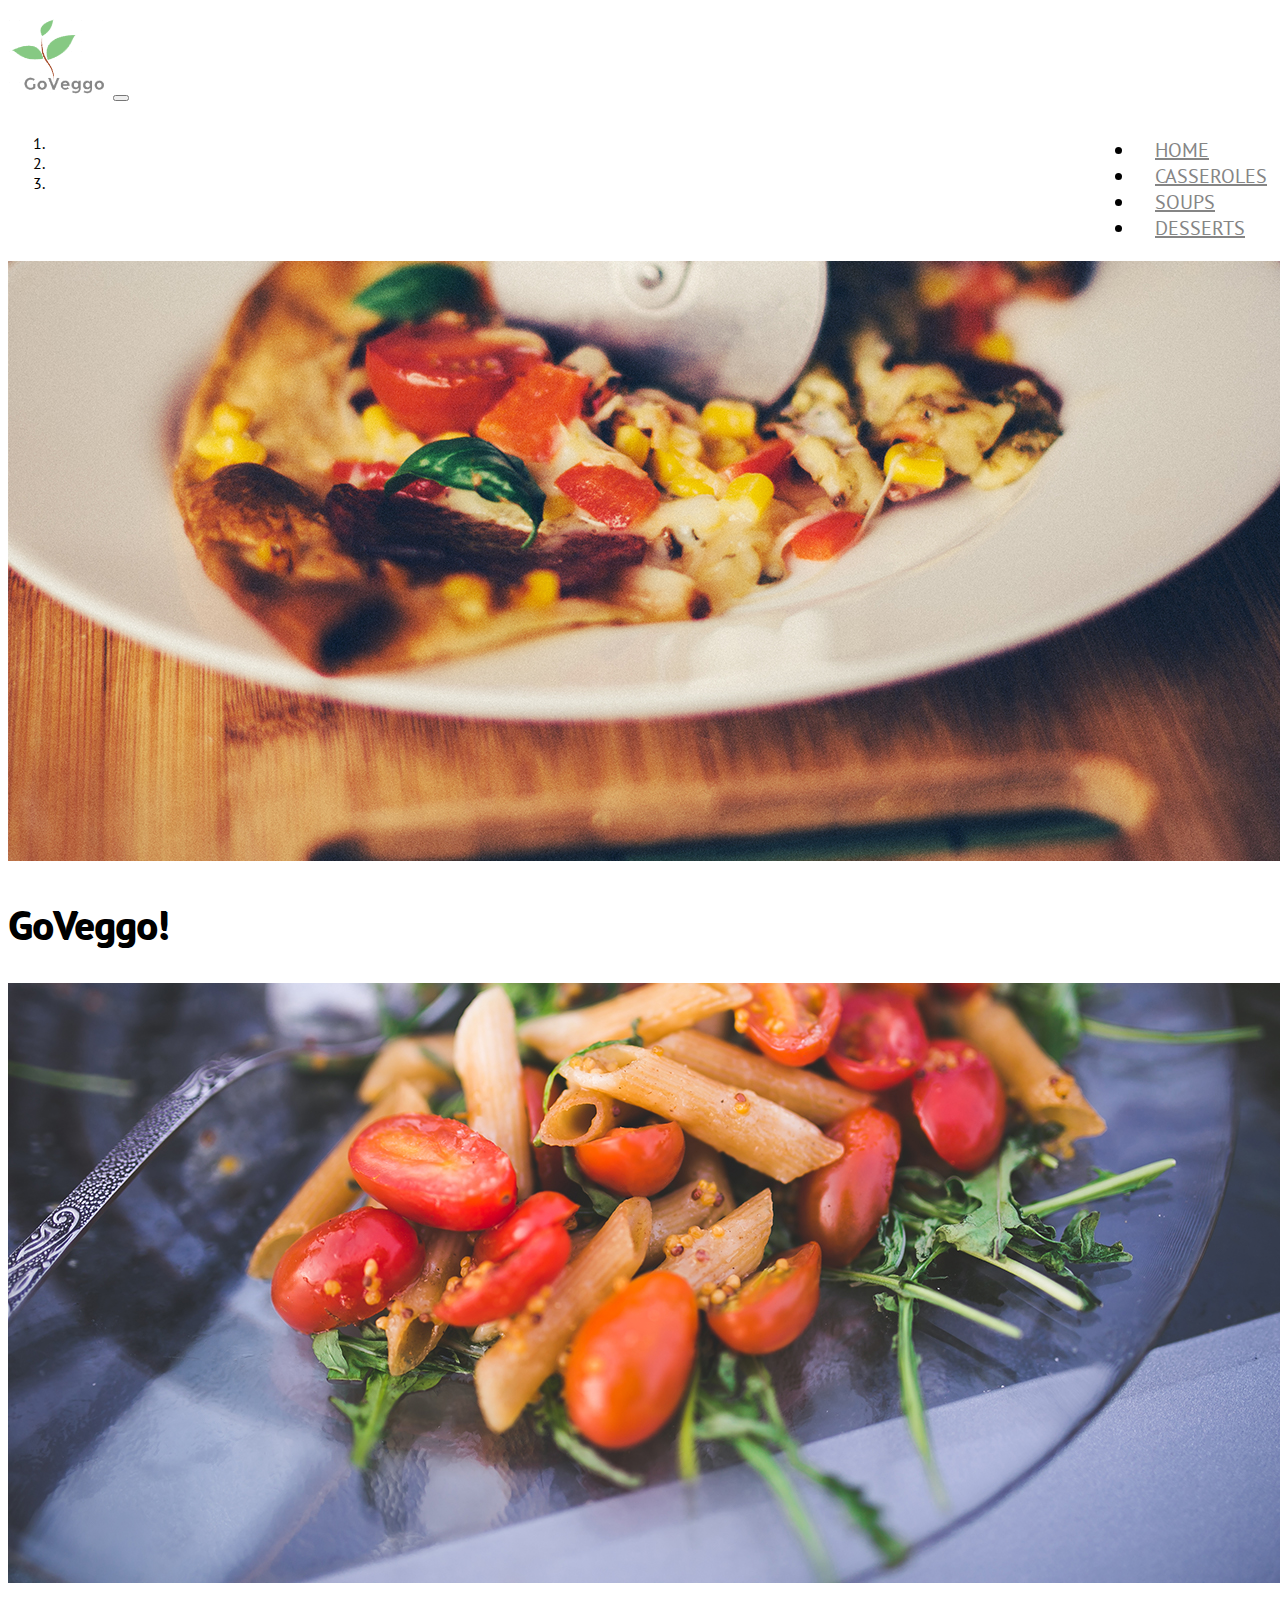
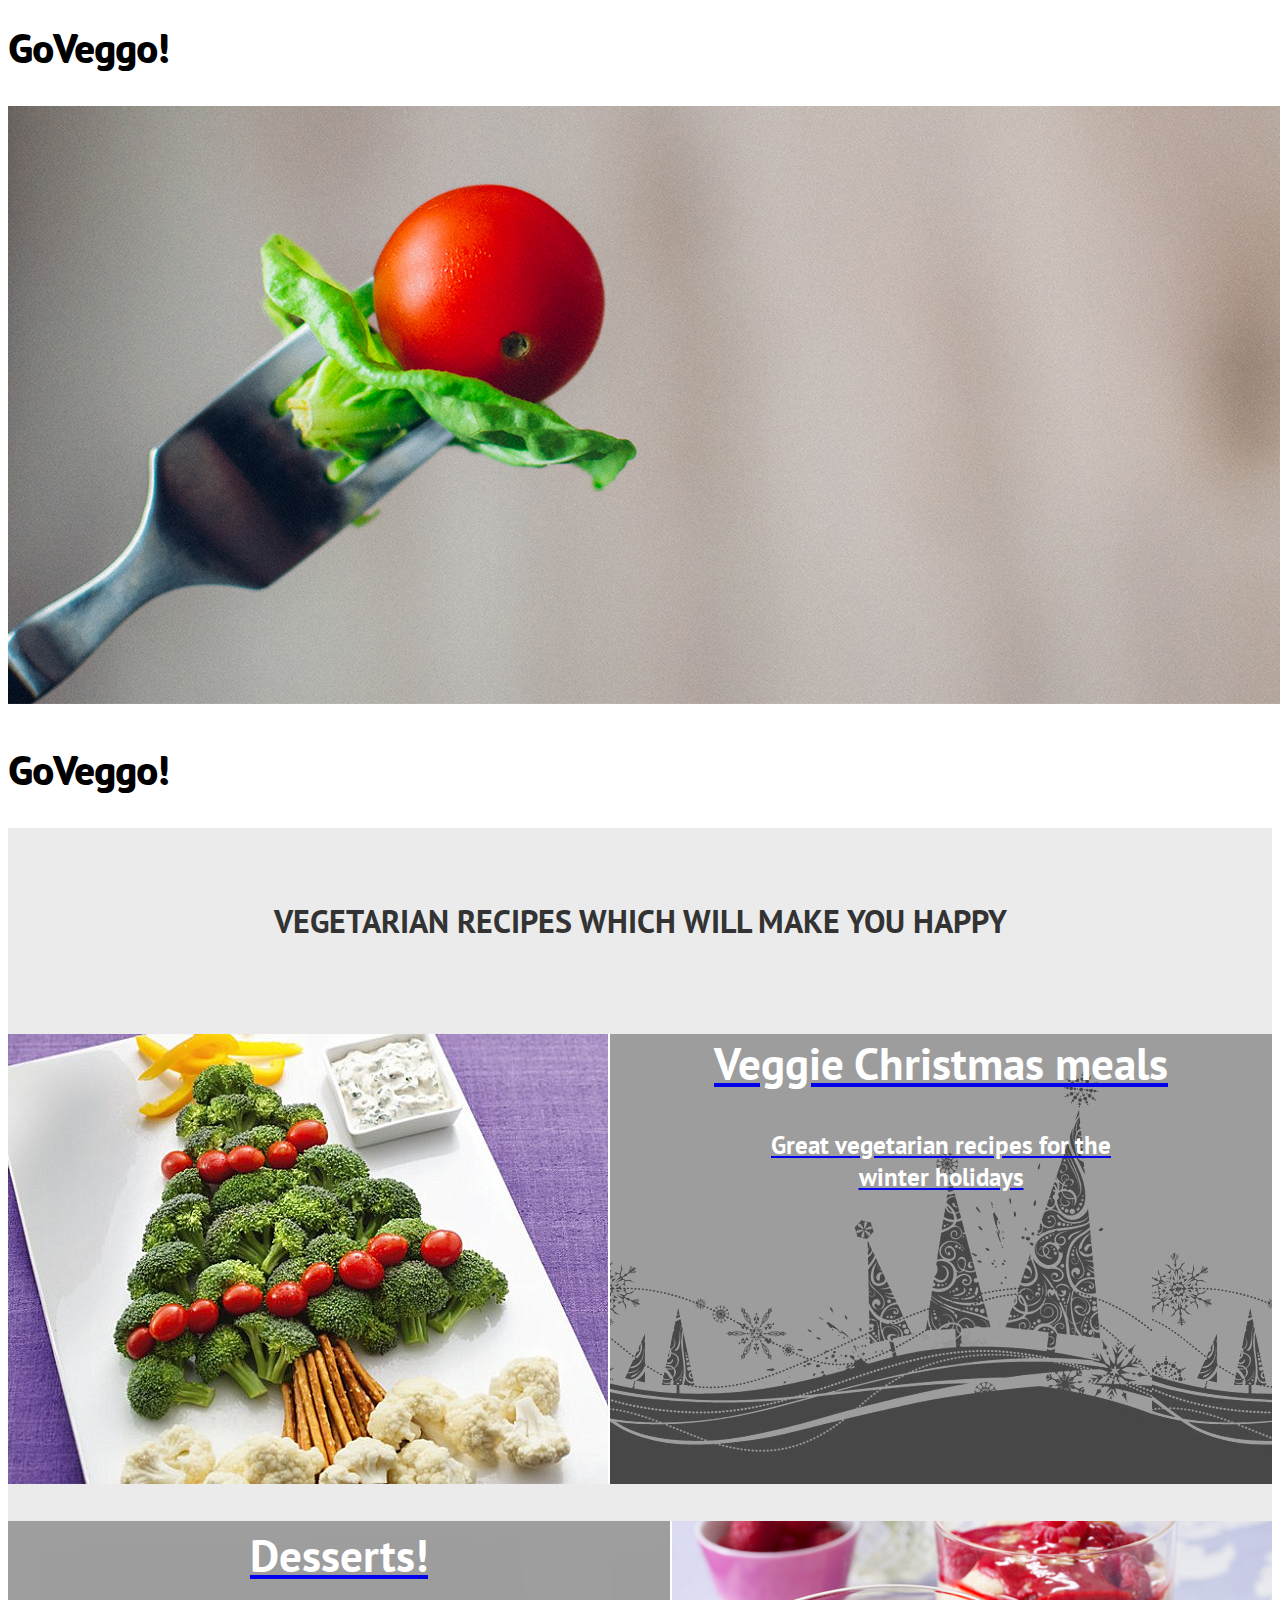
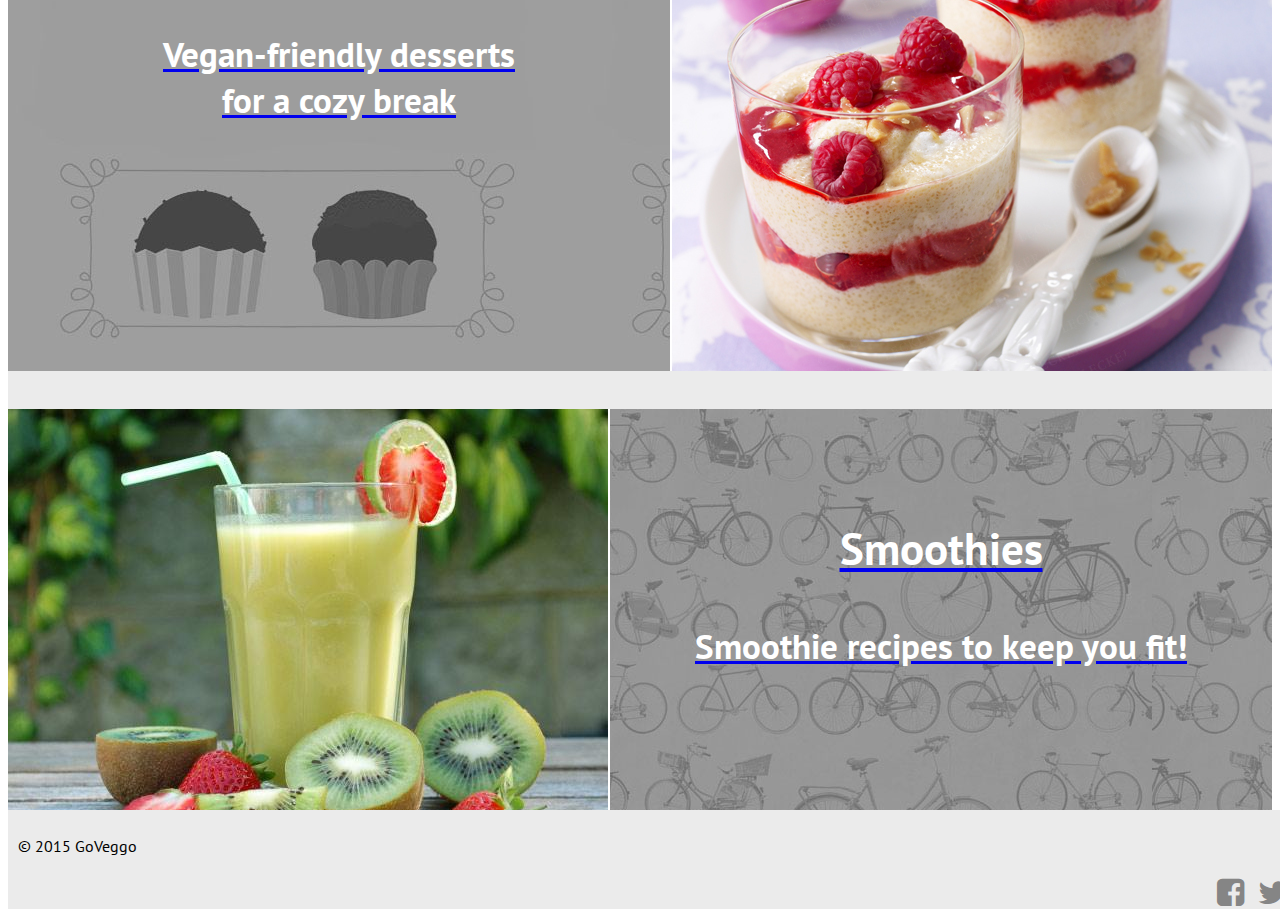
<file: index.html>
<!DOCTYPE html>
<html>
	<head>
		<meta charset="UTF-8">
		<link rel="shortcut icon" href="images/Fav/favicon.ico" type="image/x-icon">
		<meta name="viewport" content="width=device-width, initial-scale=1">
		<title>GoVeggo</title>
		<link href='https://fonts.googleapis.com/css?family=PT+Sans' rel='stylesheet' type='text/css'>
		<link href="javascripts/Adipoli1/adipoli.css" rel="stylesheet" type="text/css"/><!--adipoli-->
		<link rel="stylesheet" href="https://maxcdn.bootstrapcdn.com/bootstrap/3.3.6/css/bootstrap.min.css" integrity="sha384-1q8mTJOASx8j1Au+a5WDVnPi2lkFfwwEAa8hDDdjZlpLegxhjVME1fgjWPGmkzs7" crossorigin="anonymous">
		<link rel="stylesheet" href="https://maxcdn.bootstrapcdn.com/font-awesome/4.4.0/css/font-awesome.min.css">
		<link rel="stylesheet" href="styles/main.css">
	</head>
	<body>
	    <nav class="navbar navbar-default" role="navigation">
	        <div class="container">
	            <div class="navbar-header">
	                <a class="brand" href="index.html"><img src="images/Logo/logo2.png" alt="Logo"></a>
	                <button type="button" class="navbar-toggle" data-toggle="collapse" data-target=".navbar-collapse">
	                    <span class="icon-bar"></span>
	                    <span class="icon-bar"></span>
	                    <span class="icon-bar"></span>
	                </button>
	            </div>
	            <div class="menu">
		            <div class="collapse navbar-collapse" id="navbar-container">
		                <div class="pull-right">
			                <ul class="nav navbar-nav">
								<li role="presentation"><a href="index.html">HOME</a></li>
								<li role="presentation"><a href="casseroles.html">CASSEROLES</a></li>
								<li role="presentation"><a href="soups.html">SOUPS</a></li>
								<li role="presentation"><a href="desserts.html">DESSERTS</a></li>
			                </ul>
		            	</div>
		            </div>
	            </div>
	        </div><!--container-->
	    </nav><!--navbar navbar-default--> 
		<div class="carousel_block">
			<div id="myCarousel" class="carousel slide" data-ride="carousel">
				<ol class="carousel-indicators">
					<li data-target="#myCarousel" data-slide-to="0" class="active"></li>
					<li data-target="#myCarousel" data-slide-to="1"></li>
					<li data-target="#myCarousel" data-slide-to="2"></li>
				</ol>
				<div class="carousel-inner">
				 	<div class="item active">
				 		<img src="images/Carousel/pizza.jpg" alt="Pizza" class="img-responsive">
				 		<div class="carousel-caption">
				 			<h2>GoVeggo!</h2>
				 		</div>
				 	</div>
				 	<div class="item">
				 		<img src="images/Carousel/salad.jpg" alt="Salad" class="img-responsive">
				 		<div class="carousel-caption">
				 			<h2>GoVeggo!</h2>
				 		</div>
				 	</div>
				 	<div class="item">
				 		<img src="images/Carousel/fork.jpg" alt="Tomato" class="img-responsive">
				 		<div class="carousel-caption">
				 			<h2>GoVeggo!</h2>
				 		</div>
				 	</div>
				</div>
				<a class="left carousel-control" href="#myCarousel" role="button" data-slide="prev">
					<span class="glyphicon glyphicon-chevron-left" aria-hidden="true"></span>
					<span class="sr-only">Previous</span>
				</a>
				<a class="right carousel-control" href="#myCarousel" role="button" data-slide="next">
					<span class="glyphicon glyphicon-chevron-right" aria-hidden="true"></span>
					<span class="sr-only">Next</span>
				</a>
			</div>
		</div><!--carousel_block-->
		<div class="thumbs">
			<h1>VEGETARIAN RECIPES WHICH WILL MAKE YOU HAPPY</h1>
			<div class="container">
				<div class="row">
				  <div class="col-md-12">
				    <a href="christmas.html">
				    	<div class="thumbnail">
				      		<img class="left" src="images/Thumbs/tree.jpg" alt="Christmas meals">
				      		<div class="caption" id="christmas">
				        		<h2>Veggie Christmas meals</h2>
				        		<h4>Great vegetarian recipes for the <br>winter holidays</h4>
				      		</div>
				    	</div>
				    </a>
				  </div>
				</div>
				<div class="row">
				  <div class="col-md-12">
				    <a href="vegan.html">
				    	<div class="thumbnail">
				      		<img id="right" src="images/Thumbs/dessert5.jpg" alt="Desserts">
				      		<div class="caption" id="dessert">
				        		<h2>Desserts!</h2>
				        		<h4>Vegan-friendly desserts <br>for a cozy break</h4>
				      		</div>
				      	</div>
				    </a>
				  </div>
				</div>
				<div class="row">
				  <div class="col-md-12">
				    <a href="smoothies.html">
				    	<div class="thumbnail">
				      		<img class="left" src="images/Thumbs/smoothie3.jpg" alt="Smoothies">
				      		<div class="caption" id="sport">
				        		<h2>Smoothies</h2>
				       	 		<h4>Smoothie recipes to keep you fit!</h4>
				      		</div>
				    	</div>
				    </a>
				  </div>
				</div>
			</div>
		</div><!--thumbs-->		
		<div id="footer">
			<div class="row">
				<div class="col-md-8">
					<p>&copy; 2015 GoVeggo</p>
				</div>
				<div class="col-md-4 pull-right">
				  	<a target="_blank" href="https://www.facebook.com/"><i class="fa fa-facebook-square fa-2x"></i></a>
				  	<a target="_blank" href="https://twitter.com/"><i class="fa fa-twitter fa-2x"></i></a>
				</div>
			</div>
		</div>
		<script type="text/javascript" src="javascripts/jquery-1.11.3.min.js"></script><!--1stjQuery plugin-->
		<script src="javascripts/UI/jquery-ui.min.js"></script>
		<script src="javascripts/Adipoli1/jquery.adipoli.js" type="text/javascript"></script><!--adipoli-->
		<script src="javascripts/Adipoli1/jquery.adipoli.min.js" type="text/javascript"></script><!--adipoli-->
		<script src="https://maxcdn.bootstrapcdn.com/bootstrap/3.3.6/js/bootstrap.min.js" integrity="sha384-0mSbJDEHialfmuBBQP6A4Qrprq5OVfW37PRR3j5ELqxss1yVqOtnepnHVP9aJ7xS" crossorigin="anonymous"></script>
		<script type="text/javascript" src="javascripts/main.js"></script><!--2ndcustom jQ-->
	</body>
</html>
</file>
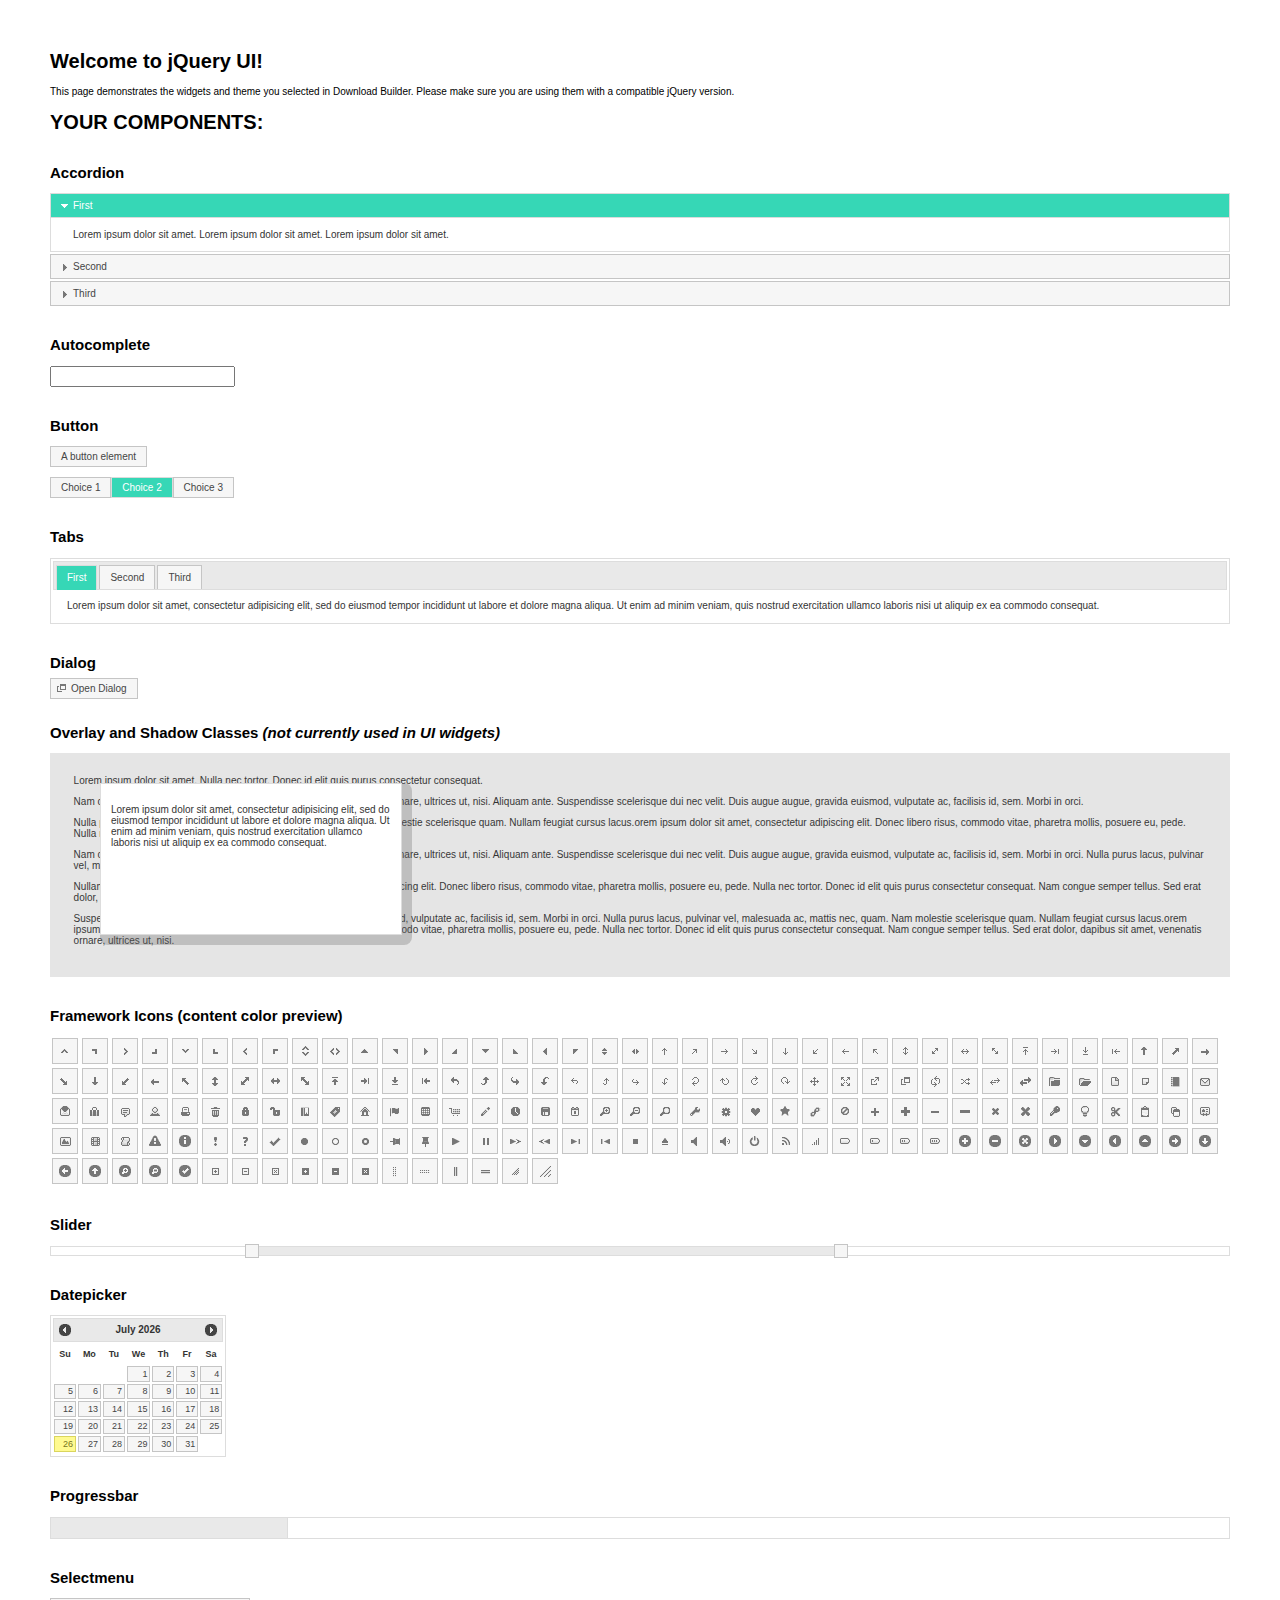
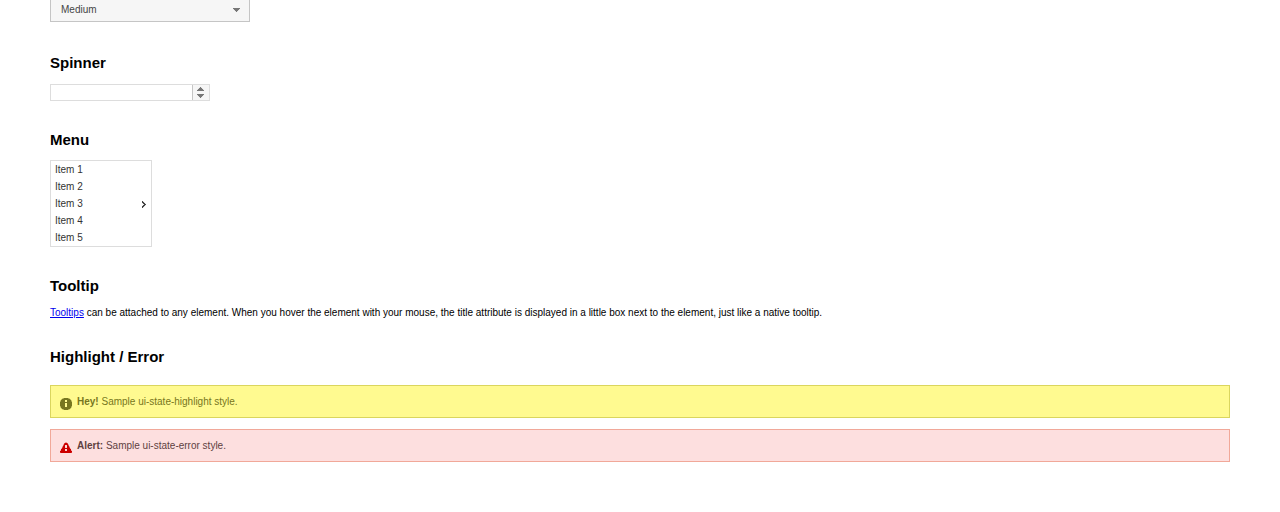
<file: javascripts/UI/jquery-ui-1.11.4.custom/index.html>
<!doctype html>
<html lang="us">
<head>
	<meta charset="utf-8">
	<title>jQuery UI Example Page</title>
	<link href="jquery-ui.css" rel="stylesheet">
	<style>
	body{
		font: 62.5% "Trebuchet MS", sans-serif;
		margin: 50px;
	}
	.demoHeaders {
		margin-top: 2em;
	}
	#dialog-link {
		padding: .4em 1em .4em 20px;
		text-decoration: none;
		position: relative;
	}
	#dialog-link span.ui-icon {
		margin: 0 5px 0 0;
		position: absolute;
		left: .2em;
		top: 50%;
		margin-top: -8px;
	}
	#icons {
		margin: 0;
		padding: 0;
	}
	#icons li {
		margin: 2px;
		position: relative;
		padding: 4px 0;
		cursor: pointer;
		float: left;
		list-style: none;
	}
	#icons span.ui-icon {
		float: left;
		margin: 0 4px;
	}
	.fakewindowcontain .ui-widget-overlay {
		position: absolute;
	}
	select {
		width: 200px;
	}
	</style>
</head>
<body>

<h1>Welcome to jQuery UI!</h1>

<div class="ui-widget">
	<p>This page demonstrates the widgets and theme you selected in Download Builder. Please make sure you are using them with a compatible jQuery version.</p>
</div>

<h1>YOUR COMPONENTS:</h1>


<!-- Accordion -->
<h2 class="demoHeaders">Accordion</h2>
<div id="accordion">
	<h3>First</h3>
	<div>Lorem ipsum dolor sit amet. Lorem ipsum dolor sit amet. Lorem ipsum dolor sit amet.</div>
	<h3>Second</h3>
	<div>Phasellus mattis tincidunt nibh.</div>
	<h3>Third</h3>
	<div>Nam dui erat, auctor a, dignissim quis.</div>
</div>



<!-- Autocomplete -->
<h2 class="demoHeaders">Autocomplete</h2>
<div>
	<input id="autocomplete" title="type &quot;a&quot;">
</div>



<!-- Button -->
<h2 class="demoHeaders">Button</h2>
<button id="button">A button element</button>
<form style="margin-top: 1em;">
	<div id="radioset">
		<input type="radio" id="radio1" name="radio"><label for="radio1">Choice 1</label>
		<input type="radio" id="radio2" name="radio" checked="checked"><label for="radio2">Choice 2</label>
		<input type="radio" id="radio3" name="radio"><label for="radio3">Choice 3</label>
	</div>
</form>



<!-- Tabs -->
<h2 class="demoHeaders">Tabs</h2>
<div id="tabs">
	<ul>
		<li><a href="#tabs-1">First</a></li>
		<li><a href="#tabs-2">Second</a></li>
		<li><a href="#tabs-3">Third</a></li>
	</ul>
	<div id="tabs-1">Lorem ipsum dolor sit amet, consectetur adipisicing elit, sed do eiusmod tempor incididunt ut labore et dolore magna aliqua. Ut enim ad minim veniam, quis nostrud exercitation ullamco laboris nisi ut aliquip ex ea commodo consequat.</div>
	<div id="tabs-2">Phasellus mattis tincidunt nibh. Cras orci urna, blandit id, pretium vel, aliquet ornare, felis. Maecenas scelerisque sem non nisl. Fusce sed lorem in enim dictum bibendum.</div>
	<div id="tabs-3">Nam dui erat, auctor a, dignissim quis, sollicitudin eu, felis. Pellentesque nisi urna, interdum eget, sagittis et, consequat vestibulum, lacus. Mauris porttitor ullamcorper augue.</div>
</div>



<!-- Dialog NOTE: Dialog is not generated by UI in this demo so it can be visually styled in themeroller-->
<h2 class="demoHeaders">Dialog</h2>
<p><a href="#" id="dialog-link" class="ui-state-default ui-corner-all"><span class="ui-icon ui-icon-newwin"></span>Open Dialog</a></p>

<h2 class="demoHeaders">Overlay and Shadow Classes <em>(not currently used in UI widgets)</em></h2>
<div style="position: relative; width: 96%; height: 200px; padding:1% 2%; overflow:hidden;" class="fakewindowcontain">
	<p>Lorem ipsum dolor sit amet,  Nulla nec tortor. Donec id elit quis purus consectetur consequat. </p><p>Nam congue semper tellus. Sed erat dolor, dapibus sit amet, venenatis ornare, ultrices ut, nisi. Aliquam ante. Suspendisse scelerisque dui nec velit. Duis augue augue, gravida euismod, vulputate ac, facilisis id, sem. Morbi in orci. </p><p>Nulla purus lacus, pulvinar vel, malesuada ac, mattis nec, quam. Nam molestie scelerisque quam. Nullam feugiat cursus lacus.orem ipsum dolor sit amet, consectetur adipiscing elit. Donec libero risus, commodo vitae, pharetra mollis, posuere eu, pede. Nulla nec tortor. Donec id elit quis purus consectetur consequat. </p><p>Nam congue semper tellus. Sed erat dolor, dapibus sit amet, venenatis ornare, ultrices ut, nisi. Aliquam ante. Suspendisse scelerisque dui nec velit. Duis augue augue, gravida euismod, vulputate ac, facilisis id, sem. Morbi in orci. Nulla purus lacus, pulvinar vel, malesuada ac, mattis nec, quam. Nam molestie scelerisque quam. </p><p>Nullam feugiat cursus lacus.orem ipsum dolor sit amet, consectetur adipiscing elit. Donec libero risus, commodo vitae, pharetra mollis, posuere eu, pede. Nulla nec tortor. Donec id elit quis purus consectetur consequat. Nam congue semper tellus. Sed erat dolor, dapibus sit amet, venenatis ornare, ultrices ut, nisi. Aliquam ante. </p><p>Suspendisse scelerisque dui nec velit. Duis augue augue, gravida euismod, vulputate ac, facilisis id, sem. Morbi in orci. Nulla purus lacus, pulvinar vel, malesuada ac, mattis nec, quam. Nam molestie scelerisque quam. Nullam feugiat cursus lacus.orem ipsum dolor sit amet, consectetur adipiscing elit. Donec libero risus, commodo vitae, pharetra mollis, posuere eu, pede. Nulla nec tortor. Donec id elit quis purus consectetur consequat. Nam congue semper tellus. Sed erat dolor, dapibus sit amet, venenatis ornare, ultrices ut, nisi. </p>

	<!-- ui-dialog -->
	<div class="ui-overlay"><div class="ui-widget-overlay"></div><div class="ui-widget-shadow ui-corner-all" style="width: 302px; height: 152px; position: absolute; left: 50px; top: 30px;"></div></div>
	<div style="position: absolute; width: 280px; height: 130px;left: 50px; top: 30px; padding: 10px;" class="ui-widget ui-widget-content ui-corner-all">
		<div class="ui-dialog-content ui-widget-content" style="background: none; border: 0;">
			<p>Lorem ipsum dolor sit amet, consectetur adipisicing elit, sed do eiusmod tempor incididunt ut labore et dolore magna aliqua. Ut enim ad minim veniam, quis nostrud exercitation ullamco laboris nisi ut aliquip ex ea commodo consequat.</p>
		</div>
	</div>

</div>

<!-- ui-dialog -->
<div id="dialog" title="Dialog Title">
	<p>Lorem ipsum dolor sit amet, consectetur adipisicing elit, sed do eiusmod tempor incididunt ut labore et dolore magna aliqua. Ut enim ad minim veniam, quis nostrud exercitation ullamco laboris nisi ut aliquip ex ea commodo consequat.</p>
</div>



<h2 class="demoHeaders">Framework Icons (content color preview)</h2>
<ul id="icons" class="ui-widget ui-helper-clearfix">
	<li class="ui-state-default ui-corner-all" title=".ui-icon-carat-1-n"><span class="ui-icon ui-icon-carat-1-n"></span></li>
	<li class="ui-state-default ui-corner-all" title=".ui-icon-carat-1-ne"><span class="ui-icon ui-icon-carat-1-ne"></span></li>
	<li class="ui-state-default ui-corner-all" title=".ui-icon-carat-1-e"><span class="ui-icon ui-icon-carat-1-e"></span></li>
	<li class="ui-state-default ui-corner-all" title=".ui-icon-carat-1-se"><span class="ui-icon ui-icon-carat-1-se"></span></li>
	<li class="ui-state-default ui-corner-all" title=".ui-icon-carat-1-s"><span class="ui-icon ui-icon-carat-1-s"></span></li>
	<li class="ui-state-default ui-corner-all" title=".ui-icon-carat-1-sw"><span class="ui-icon ui-icon-carat-1-sw"></span></li>
	<li class="ui-state-default ui-corner-all" title=".ui-icon-carat-1-w"><span class="ui-icon ui-icon-carat-1-w"></span></li>
	<li class="ui-state-default ui-corner-all" title=".ui-icon-carat-1-nw"><span class="ui-icon ui-icon-carat-1-nw"></span></li>
	<li class="ui-state-default ui-corner-all" title=".ui-icon-carat-2-n-s"><span class="ui-icon ui-icon-carat-2-n-s"></span></li>
	<li class="ui-state-default ui-corner-all" title=".ui-icon-carat-2-e-w"><span class="ui-icon ui-icon-carat-2-e-w"></span></li>
	<li class="ui-state-default ui-corner-all" title=".ui-icon-triangle-1-n"><span class="ui-icon ui-icon-triangle-1-n"></span></li>
	<li class="ui-state-default ui-corner-all" title=".ui-icon-triangle-1-ne"><span class="ui-icon ui-icon-triangle-1-ne"></span></li>
	<li class="ui-state-default ui-corner-all" title=".ui-icon-triangle-1-e"><span class="ui-icon ui-icon-triangle-1-e"></span></li>
	<li class="ui-state-default ui-corner-all" title=".ui-icon-triangle-1-se"><span class="ui-icon ui-icon-triangle-1-se"></span></li>
	<li class="ui-state-default ui-corner-all" title=".ui-icon-triangle-1-s"><span class="ui-icon ui-icon-triangle-1-s"></span></li>
	<li class="ui-state-default ui-corner-all" title=".ui-icon-triangle-1-sw"><span class="ui-icon ui-icon-triangle-1-sw"></span></li>
	<li class="ui-state-default ui-corner-all" title=".ui-icon-triangle-1-w"><span class="ui-icon ui-icon-triangle-1-w"></span></li>
	<li class="ui-state-default ui-corner-all" title=".ui-icon-triangle-1-nw"><span class="ui-icon ui-icon-triangle-1-nw"></span></li>
	<li class="ui-state-default ui-corner-all" title=".ui-icon-triangle-2-n-s"><span class="ui-icon ui-icon-triangle-2-n-s"></span></li>
	<li class="ui-state-default ui-corner-all" title=".ui-icon-triangle-2-e-w"><span class="ui-icon ui-icon-triangle-2-e-w"></span></li>
	<li class="ui-state-default ui-corner-all" title=".ui-icon-arrow-1-n"><span class="ui-icon ui-icon-arrow-1-n"></span></li>
	<li class="ui-state-default ui-corner-all" title=".ui-icon-arrow-1-ne"><span class="ui-icon ui-icon-arrow-1-ne"></span></li>
	<li class="ui-state-default ui-corner-all" title=".ui-icon-arrow-1-e"><span class="ui-icon ui-icon-arrow-1-e"></span></li>
	<li class="ui-state-default ui-corner-all" title=".ui-icon-arrow-1-se"><span class="ui-icon ui-icon-arrow-1-se"></span></li>
	<li class="ui-state-default ui-corner-all" title=".ui-icon-arrow-1-s"><span class="ui-icon ui-icon-arrow-1-s"></span></li>
	<li class="ui-state-default ui-corner-all" title=".ui-icon-arrow-1-sw"><span class="ui-icon ui-icon-arrow-1-sw"></span></li>
	<li class="ui-state-default ui-corner-all" title=".ui-icon-arrow-1-w"><span class="ui-icon ui-icon-arrow-1-w"></span></li>
	<li class="ui-state-default ui-corner-all" title=".ui-icon-arrow-1-nw"><span class="ui-icon ui-icon-arrow-1-nw"></span></li>
	<li class="ui-state-default ui-corner-all" title=".ui-icon-arrow-2-n-s"><span class="ui-icon ui-icon-arrow-2-n-s"></span></li>
	<li class="ui-state-default ui-corner-all" title=".ui-icon-arrow-2-ne-sw"><span class="ui-icon ui-icon-arrow-2-ne-sw"></span></li>
	<li class="ui-state-default ui-corner-all" title=".ui-icon-arrow-2-e-w"><span class="ui-icon ui-icon-arrow-2-e-w"></span></li>
	<li class="ui-state-default ui-corner-all" title=".ui-icon-arrow-2-se-nw"><span class="ui-icon ui-icon-arrow-2-se-nw"></span></li>
	<li class="ui-state-default ui-corner-all" title=".ui-icon-arrowstop-1-n"><span class="ui-icon ui-icon-arrowstop-1-n"></span></li>
	<li class="ui-state-default ui-corner-all" title=".ui-icon-arrowstop-1-e"><span class="ui-icon ui-icon-arrowstop-1-e"></span></li>
	<li class="ui-state-default ui-corner-all" title=".ui-icon-arrowstop-1-s"><span class="ui-icon ui-icon-arrowstop-1-s"></span></li>
	<li class="ui-state-default ui-corner-all" title=".ui-icon-arrowstop-1-w"><span class="ui-icon ui-icon-arrowstop-1-w"></span></li>
	<li class="ui-state-default ui-corner-all" title=".ui-icon-arrowthick-1-n"><span class="ui-icon ui-icon-arrowthick-1-n"></span></li>
	<li class="ui-state-default ui-corner-all" title=".ui-icon-arrowthick-1-ne"><span class="ui-icon ui-icon-arrowthick-1-ne"></span></li>
	<li class="ui-state-default ui-corner-all" title=".ui-icon-arrowthick-1-e"><span class="ui-icon ui-icon-arrowthick-1-e"></span></li>
	<li class="ui-state-default ui-corner-all" title=".ui-icon-arrowthick-1-se"><span class="ui-icon ui-icon-arrowthick-1-se"></span></li>
	<li class="ui-state-default ui-corner-all" title=".ui-icon-arrowthick-1-s"><span class="ui-icon ui-icon-arrowthick-1-s"></span></li>
	<li class="ui-state-default ui-corner-all" title=".ui-icon-arrowthick-1-sw"><span class="ui-icon ui-icon-arrowthick-1-sw"></span></li>
	<li class="ui-state-default ui-corner-all" title=".ui-icon-arrowthick-1-w"><span class="ui-icon ui-icon-arrowthick-1-w"></span></li>
	<li class="ui-state-default ui-corner-all" title=".ui-icon-arrowthick-1-nw"><span class="ui-icon ui-icon-arrowthick-1-nw"></span></li>
	<li class="ui-state-default ui-corner-all" title=".ui-icon-arrowthick-2-n-s"><span class="ui-icon ui-icon-arrowthick-2-n-s"></span></li>
	<li class="ui-state-default ui-corner-all" title=".ui-icon-arrowthick-2-ne-sw"><span class="ui-icon ui-icon-arrowthick-2-ne-sw"></span></li>
	<li class="ui-state-default ui-corner-all" title=".ui-icon-arrowthick-2-e-w"><span class="ui-icon ui-icon-arrowthick-2-e-w"></span></li>
	<li class="ui-state-default ui-corner-all" title=".ui-icon-arrowthick-2-se-nw"><span class="ui-icon ui-icon-arrowthick-2-se-nw"></span></li>
	<li class="ui-state-default ui-corner-all" title=".ui-icon-arrowthickstop-1-n"><span class="ui-icon ui-icon-arrowthickstop-1-n"></span></li>
	<li class="ui-state-default ui-corner-all" title=".ui-icon-arrowthickstop-1-e"><span class="ui-icon ui-icon-arrowthickstop-1-e"></span></li>
	<li class="ui-state-default ui-corner-all" title=".ui-icon-arrowthickstop-1-s"><span class="ui-icon ui-icon-arrowthickstop-1-s"></span></li>
	<li class="ui-state-default ui-corner-all" title=".ui-icon-arrowthickstop-1-w"><span class="ui-icon ui-icon-arrowthickstop-1-w"></span></li>
	<li class="ui-state-default ui-corner-all" title=".ui-icon-arrowreturnthick-1-w"><span class="ui-icon ui-icon-arrowreturnthick-1-w"></span></li>
	<li class="ui-state-default ui-corner-all" title=".ui-icon-arrowreturnthick-1-n"><span class="ui-icon ui-icon-arrowreturnthick-1-n"></span></li>
	<li class="ui-state-default ui-corner-all" title=".ui-icon-arrowreturnthick-1-e"><span class="ui-icon ui-icon-arrowreturnthick-1-e"></span></li>
	<li class="ui-state-default ui-corner-all" title=".ui-icon-arrowreturnthick-1-s"><span class="ui-icon ui-icon-arrowreturnthick-1-s"></span></li>
	<li class="ui-state-default ui-corner-all" title=".ui-icon-arrowreturn-1-w"><span class="ui-icon ui-icon-arrowreturn-1-w"></span></li>
	<li class="ui-state-default ui-corner-all" title=".ui-icon-arrowreturn-1-n"><span class="ui-icon ui-icon-arrowreturn-1-n"></span></li>
	<li class="ui-state-default ui-corner-all" title=".ui-icon-arrowreturn-1-e"><span class="ui-icon ui-icon-arrowreturn-1-e"></span></li>
	<li class="ui-state-default ui-corner-all" title=".ui-icon-arrowreturn-1-s"><span class="ui-icon ui-icon-arrowreturn-1-s"></span></li>
	<li class="ui-state-default ui-corner-all" title=".ui-icon-arrowrefresh-1-w"><span class="ui-icon ui-icon-arrowrefresh-1-w"></span></li>
	<li class="ui-state-default ui-corner-all" title=".ui-icon-arrowrefresh-1-n"><span class="ui-icon ui-icon-arrowrefresh-1-n"></span></li>
	<li class="ui-state-default ui-corner-all" title=".ui-icon-arrowrefresh-1-e"><span class="ui-icon ui-icon-arrowrefresh-1-e"></span></li>
	<li class="ui-state-default ui-corner-all" title=".ui-icon-arrowrefresh-1-s"><span class="ui-icon ui-icon-arrowrefresh-1-s"></span></li>
	<li class="ui-state-default ui-corner-all" title=".ui-icon-arrow-4"><span class="ui-icon ui-icon-arrow-4"></span></li>
	<li class="ui-state-default ui-corner-all" title=".ui-icon-arrow-4-diag"><span class="ui-icon ui-icon-arrow-4-diag"></span></li>
	<li class="ui-state-default ui-corner-all" title=".ui-icon-extlink"><span class="ui-icon ui-icon-extlink"></span></li>
	<li class="ui-state-default ui-corner-all" title=".ui-icon-newwin"><span class="ui-icon ui-icon-newwin"></span></li>
	<li class="ui-state-default ui-corner-all" title=".ui-icon-refresh"><span class="ui-icon ui-icon-refresh"></span></li>
	<li class="ui-state-default ui-corner-all" title=".ui-icon-shuffle"><span class="ui-icon ui-icon-shuffle"></span></li>
	<li class="ui-state-default ui-corner-all" title=".ui-icon-transfer-e-w"><span class="ui-icon ui-icon-transfer-e-w"></span></li>
	<li class="ui-state-default ui-corner-all" title=".ui-icon-transferthick-e-w"><span class="ui-icon ui-icon-transferthick-e-w"></span></li>
	<li class="ui-state-default ui-corner-all" title=".ui-icon-folder-collapsed"><span class="ui-icon ui-icon-folder-collapsed"></span></li>
	<li class="ui-state-default ui-corner-all" title=".ui-icon-folder-open"><span class="ui-icon ui-icon-folder-open"></span></li>
	<li class="ui-state-default ui-corner-all" title=".ui-icon-document"><span class="ui-icon ui-icon-document"></span></li>
	<li class="ui-state-default ui-corner-all" title=".ui-icon-document-b"><span class="ui-icon ui-icon-document-b"></span></li>
	<li class="ui-state-default ui-corner-all" title=".ui-icon-note"><span class="ui-icon ui-icon-note"></span></li>
	<li class="ui-state-default ui-corner-all" title=".ui-icon-mail-closed"><span class="ui-icon ui-icon-mail-closed"></span></li>
	<li class="ui-state-default ui-corner-all" title=".ui-icon-mail-open"><span class="ui-icon ui-icon-mail-open"></span></li>
	<li class="ui-state-default ui-corner-all" title=".ui-icon-suitcase"><span class="ui-icon ui-icon-suitcase"></span></li>
	<li class="ui-state-default ui-corner-all" title=".ui-icon-comment"><span class="ui-icon ui-icon-comment"></span></li>
	<li class="ui-state-default ui-corner-all" title=".ui-icon-person"><span class="ui-icon ui-icon-person"></span></li>
	<li class="ui-state-default ui-corner-all" title=".ui-icon-print"><span class="ui-icon ui-icon-print"></span></li>
	<li class="ui-state-default ui-corner-all" title=".ui-icon-trash"><span class="ui-icon ui-icon-trash"></span></li>
	<li class="ui-state-default ui-corner-all" title=".ui-icon-locked"><span class="ui-icon ui-icon-locked"></span></li>
	<li class="ui-state-default ui-corner-all" title=".ui-icon-unlocked"><span class="ui-icon ui-icon-unlocked"></span></li>
	<li class="ui-state-default ui-corner-all" title=".ui-icon-bookmark"><span class="ui-icon ui-icon-bookmark"></span></li>
	<li class="ui-state-default ui-corner-all" title=".ui-icon-tag"><span class="ui-icon ui-icon-tag"></span></li>
	<li class="ui-state-default ui-corner-all" title=".ui-icon-home"><span class="ui-icon ui-icon-home"></span></li>
	<li class="ui-state-default ui-corner-all" title=".ui-icon-flag"><span class="ui-icon ui-icon-flag"></span></li>
	<li class="ui-state-default ui-corner-all" title=".ui-icon-calculator"><span class="ui-icon ui-icon-calculator"></span></li>
	<li class="ui-state-default ui-corner-all" title=".ui-icon-cart"><span class="ui-icon ui-icon-cart"></span></li>
	<li class="ui-state-default ui-corner-all" title=".ui-icon-pencil"><span class="ui-icon ui-icon-pencil"></span></li>
	<li class="ui-state-default ui-corner-all" title=".ui-icon-clock"><span class="ui-icon ui-icon-clock"></span></li>
	<li class="ui-state-default ui-corner-all" title=".ui-icon-disk"><span class="ui-icon ui-icon-disk"></span></li>
	<li class="ui-state-default ui-corner-all" title=".ui-icon-calendar"><span class="ui-icon ui-icon-calendar"></span></li>
	<li class="ui-state-default ui-corner-all" title=".ui-icon-zoomin"><span class="ui-icon ui-icon-zoomin"></span></li>
	<li class="ui-state-default ui-corner-all" title=".ui-icon-zoomout"><span class="ui-icon ui-icon-zoomout"></span></li>
	<li class="ui-state-default ui-corner-all" title=".ui-icon-search"><span class="ui-icon ui-icon-search"></span></li>
	<li class="ui-state-default ui-corner-all" title=".ui-icon-wrench"><span class="ui-icon ui-icon-wrench"></span></li>
	<li class="ui-state-default ui-corner-all" title=".ui-icon-gear"><span class="ui-icon ui-icon-gear"></span></li>
	<li class="ui-state-default ui-corner-all" title=".ui-icon-heart"><span class="ui-icon ui-icon-heart"></span></li>
	<li class="ui-state-default ui-corner-all" title=".ui-icon-star"><span class="ui-icon ui-icon-star"></span></li>
	<li class="ui-state-default ui-corner-all" title=".ui-icon-link"><span class="ui-icon ui-icon-link"></span></li>
	<li class="ui-state-default ui-corner-all" title=".ui-icon-cancel"><span class="ui-icon ui-icon-cancel"></span></li>
	<li class="ui-state-default ui-corner-all" title=".ui-icon-plus"><span class="ui-icon ui-icon-plus"></span></li>
	<li class="ui-state-default ui-corner-all" title=".ui-icon-plusthick"><span class="ui-icon ui-icon-plusthick"></span></li>
	<li class="ui-state-default ui-corner-all" title=".ui-icon-minus"><span class="ui-icon ui-icon-minus"></span></li>
	<li class="ui-state-default ui-corner-all" title=".ui-icon-minusthick"><span class="ui-icon ui-icon-minusthick"></span></li>
	<li class="ui-state-default ui-corner-all" title=".ui-icon-close"><span class="ui-icon ui-icon-close"></span></li>
	<li class="ui-state-default ui-corner-all" title=".ui-icon-closethick"><span class="ui-icon ui-icon-closethick"></span></li>
	<li class="ui-state-default ui-corner-all" title=".ui-icon-key"><span class="ui-icon ui-icon-key"></span></li>
	<li class="ui-state-default ui-corner-all" title=".ui-icon-lightbulb"><span class="ui-icon ui-icon-lightbulb"></span></li>
	<li class="ui-state-default ui-corner-all" title=".ui-icon-scissors"><span class="ui-icon ui-icon-scissors"></span></li>
	<li class="ui-state-default ui-corner-all" title=".ui-icon-clipboard"><span class="ui-icon ui-icon-clipboard"></span></li>
	<li class="ui-state-default ui-corner-all" title=".ui-icon-copy"><span class="ui-icon ui-icon-copy"></span></li>
	<li class="ui-state-default ui-corner-all" title=".ui-icon-contact"><span class="ui-icon ui-icon-contact"></span></li>
	<li class="ui-state-default ui-corner-all" title=".ui-icon-image"><span class="ui-icon ui-icon-image"></span></li>
	<li class="ui-state-default ui-corner-all" title=".ui-icon-video"><span class="ui-icon ui-icon-video"></span></li>
	<li class="ui-state-default ui-corner-all" title=".ui-icon-script"><span class="ui-icon ui-icon-script"></span></li>
	<li class="ui-state-default ui-corner-all" title=".ui-icon-alert"><span class="ui-icon ui-icon-alert"></span></li>
	<li class="ui-state-default ui-corner-all" title=".ui-icon-info"><span class="ui-icon ui-icon-info"></span></li>
	<li class="ui-state-default ui-corner-all" title=".ui-icon-notice"><span class="ui-icon ui-icon-notice"></span></li>
	<li class="ui-state-default ui-corner-all" title=".ui-icon-help"><span class="ui-icon ui-icon-help"></span></li>
	<li class="ui-state-default ui-corner-all" title=".ui-icon-check"><span class="ui-icon ui-icon-check"></span></li>
	<li class="ui-state-default ui-corner-all" title=".ui-icon-bullet"><span class="ui-icon ui-icon-bullet"></span></li>
	<li class="ui-state-default ui-corner-all" title=".ui-icon-radio-off"><span class="ui-icon ui-icon-radio-off"></span></li>
	<li class="ui-state-default ui-corner-all" title=".ui-icon-radio-on"><span class="ui-icon ui-icon-radio-on"></span></li>
	<li class="ui-state-default ui-corner-all" title=".ui-icon-pin-w"><span class="ui-icon ui-icon-pin-w"></span></li>
	<li class="ui-state-default ui-corner-all" title=".ui-icon-pin-s"><span class="ui-icon ui-icon-pin-s"></span></li>
	<li class="ui-state-default ui-corner-all" title=".ui-icon-play"><span class="ui-icon ui-icon-play"></span></li>
	<li class="ui-state-default ui-corner-all" title=".ui-icon-pause"><span class="ui-icon ui-icon-pause"></span></li>
	<li class="ui-state-default ui-corner-all" title=".ui-icon-seek-next"><span class="ui-icon ui-icon-seek-next"></span></li>
	<li class="ui-state-default ui-corner-all" title=".ui-icon-seek-prev"><span class="ui-icon ui-icon-seek-prev"></span></li>
	<li class="ui-state-default ui-corner-all" title=".ui-icon-seek-end"><span class="ui-icon ui-icon-seek-end"></span></li>
	<li class="ui-state-default ui-corner-all" title=".ui-icon-seek-first"><span class="ui-icon ui-icon-seek-first"></span></li>
	<li class="ui-state-default ui-corner-all" title=".ui-icon-stop"><span class="ui-icon ui-icon-stop"></span></li>
	<li class="ui-state-default ui-corner-all" title=".ui-icon-eject"><span class="ui-icon ui-icon-eject"></span></li>
	<li class="ui-state-default ui-corner-all" title=".ui-icon-volume-off"><span class="ui-icon ui-icon-volume-off"></span></li>
	<li class="ui-state-default ui-corner-all" title=".ui-icon-volume-on"><span class="ui-icon ui-icon-volume-on"></span></li>
	<li class="ui-state-default ui-corner-all" title=".ui-icon-power"><span class="ui-icon ui-icon-power"></span></li>
	<li class="ui-state-default ui-corner-all" title=".ui-icon-signal-diag"><span class="ui-icon ui-icon-signal-diag"></span></li>
	<li class="ui-state-default ui-corner-all" title=".ui-icon-signal"><span class="ui-icon ui-icon-signal"></span></li>
	<li class="ui-state-default ui-corner-all" title=".ui-icon-battery-0"><span class="ui-icon ui-icon-battery-0"></span></li>
	<li class="ui-state-default ui-corner-all" title=".ui-icon-battery-1"><span class="ui-icon ui-icon-battery-1"></span></li>
	<li class="ui-state-default ui-corner-all" title=".ui-icon-battery-2"><span class="ui-icon ui-icon-battery-2"></span></li>
	<li class="ui-state-default ui-corner-all" title=".ui-icon-battery-3"><span class="ui-icon ui-icon-battery-3"></span></li>
	<li class="ui-state-default ui-corner-all" title=".ui-icon-circle-plus"><span class="ui-icon ui-icon-circle-plus"></span></li>
	<li class="ui-state-default ui-corner-all" title=".ui-icon-circle-minus"><span class="ui-icon ui-icon-circle-minus"></span></li>
	<li class="ui-state-default ui-corner-all" title=".ui-icon-circle-close"><span class="ui-icon ui-icon-circle-close"></span></li>
	<li class="ui-state-default ui-corner-all" title=".ui-icon-circle-triangle-e"><span class="ui-icon ui-icon-circle-triangle-e"></span></li>
	<li class="ui-state-default ui-corner-all" title=".ui-icon-circle-triangle-s"><span class="ui-icon ui-icon-circle-triangle-s"></span></li>
	<li class="ui-state-default ui-corner-all" title=".ui-icon-circle-triangle-w"><span class="ui-icon ui-icon-circle-triangle-w"></span></li>
	<li class="ui-state-default ui-corner-all" title=".ui-icon-circle-triangle-n"><span class="ui-icon ui-icon-circle-triangle-n"></span></li>
	<li class="ui-state-default ui-corner-all" title=".ui-icon-circle-arrow-e"><span class="ui-icon ui-icon-circle-arrow-e"></span></li>
	<li class="ui-state-default ui-corner-all" title=".ui-icon-circle-arrow-s"><span class="ui-icon ui-icon-circle-arrow-s"></span></li>
	<li class="ui-state-default ui-corner-all" title=".ui-icon-circle-arrow-w"><span class="ui-icon ui-icon-circle-arrow-w"></span></li>
	<li class="ui-state-default ui-corner-all" title=".ui-icon-circle-arrow-n"><span class="ui-icon ui-icon-circle-arrow-n"></span></li>
	<li class="ui-state-default ui-corner-all" title=".ui-icon-circle-zoomin"><span class="ui-icon ui-icon-circle-zoomin"></span></li>
	<li class="ui-state-default ui-corner-all" title=".ui-icon-circle-zoomout"><span class="ui-icon ui-icon-circle-zoomout"></span></li>
	<li class="ui-state-default ui-corner-all" title=".ui-icon-circle-check"><span class="ui-icon ui-icon-circle-check"></span></li>
	<li class="ui-state-default ui-corner-all" title=".ui-icon-circlesmall-plus"><span class="ui-icon ui-icon-circlesmall-plus"></span></li>
	<li class="ui-state-default ui-corner-all" title=".ui-icon-circlesmall-minus"><span class="ui-icon ui-icon-circlesmall-minus"></span></li>
	<li class="ui-state-default ui-corner-all" title=".ui-icon-circlesmall-close"><span class="ui-icon ui-icon-circlesmall-close"></span></li>
	<li class="ui-state-default ui-corner-all" title=".ui-icon-squaresmall-plus"><span class="ui-icon ui-icon-squaresmall-plus"></span></li>
	<li class="ui-state-default ui-corner-all" title=".ui-icon-squaresmall-minus"><span class="ui-icon ui-icon-squaresmall-minus"></span></li>
	<li class="ui-state-default ui-corner-all" title=".ui-icon-squaresmall-close"><span class="ui-icon ui-icon-squaresmall-close"></span></li>
	<li class="ui-state-default ui-corner-all" title=".ui-icon-grip-dotted-vertical"><span class="ui-icon ui-icon-grip-dotted-vertical"></span></li>
	<li class="ui-state-default ui-corner-all" title=".ui-icon-grip-dotted-horizontal"><span class="ui-icon ui-icon-grip-dotted-horizontal"></span></li>
	<li class="ui-state-default ui-corner-all" title=".ui-icon-grip-solid-vertical"><span class="ui-icon ui-icon-grip-solid-vertical"></span></li>
	<li class="ui-state-default ui-corner-all" title=".ui-icon-grip-solid-horizontal"><span class="ui-icon ui-icon-grip-solid-horizontal"></span></li>
	<li class="ui-state-default ui-corner-all" title=".ui-icon-gripsmall-diagonal-se"><span class="ui-icon ui-icon-gripsmall-diagonal-se"></span></li>
	<li class="ui-state-default ui-corner-all" title=".ui-icon-grip-diagonal-se"><span class="ui-icon ui-icon-grip-diagonal-se"></span></li>
</ul>


<!-- Slider -->
<h2 class="demoHeaders">Slider</h2>
<div id="slider"></div>



<!-- Datepicker -->
<h2 class="demoHeaders">Datepicker</h2>
<div id="datepicker"></div>



<!-- Progressbar -->
<h2 class="demoHeaders">Progressbar</h2>
<div id="progressbar"></div>



<!-- Progressbar -->
<h2 class="demoHeaders">Selectmenu</h2>
<select id="selectmenu">
	<option>Slower</option>
	<option>Slow</option>
	<option selected="selected">Medium</option>
	<option>Fast</option>
	<option>Faster</option>
</select>



<!-- Spinner -->
<h2 class="demoHeaders">Spinner</h2>
<input id="spinner">



<!-- Menu -->
<h2 class="demoHeaders">Menu</h2>
<ul style="width:100px;" id="menu">
	<li>Item 1</li>
	<li>Item 2</li>
	<li>Item 3
		<ul>
			<li>Item 3-1</li>
			<li>Item 3-2</li>
			<li>Item 3-3</li>
			<li>Item 3-4</li>
			<li>Item 3-5</li>
		</ul>
	</li>
	<li>Item 4</li>
	<li>Item 5</li>
</ul>



<!-- Tooltip -->
<h2 class="demoHeaders">Tooltip</h2>
<p id="tooltip">
	<a href="#" title="That&apos;s what this widget is">Tooltips</a> can be attached to any element. When you hover
the element with your mouse, the title attribute is displayed in a little box next to the element, just like a native tooltip.
</p>


<!-- Highlight / Error -->
<h2 class="demoHeaders">Highlight / Error</h2>
<div class="ui-widget">
	<div class="ui-state-highlight ui-corner-all" style="margin-top: 20px; padding: 0 .7em;">
		<p><span class="ui-icon ui-icon-info" style="float: left; margin-right: .3em;"></span>
		<strong>Hey!</strong> Sample ui-state-highlight style.</p>
	</div>
</div>
<br>
<div class="ui-widget">
	<div class="ui-state-error ui-corner-all" style="padding: 0 .7em;">
		<p><span class="ui-icon ui-icon-alert" style="float: left; margin-right: .3em;"></span>
		<strong>Alert:</strong> Sample ui-state-error style.</p>
	</div>
</div>

<script src="external/jquery/jquery.js"></script>
<script src="jquery-ui.js"></script>
<script>

$( "#accordion" ).accordion();



var availableTags = [
	"ActionScript",
	"AppleScript",
	"Asp",
	"BASIC",
	"C",
	"C++",
	"Clojure",
	"COBOL",
	"ColdFusion",
	"Erlang",
	"Fortran",
	"Groovy",
	"Haskell",
	"Java",
	"JavaScript",
	"Lisp",
	"Perl",
	"PHP",
	"Python",
	"Ruby",
	"Scala",
	"Scheme"
];
$( "#autocomplete" ).autocomplete({
	source: availableTags
});



$( "#button" ).button();
$( "#radioset" ).buttonset();



$( "#tabs" ).tabs();



$( "#dialog" ).dialog({
	autoOpen: false,
	width: 400,
	buttons: [
		{
			text: "Ok",
			click: function() {
				$( this ).dialog( "close" );
			}
		},
		{
			text: "Cancel",
			click: function() {
				$( this ).dialog( "close" );
			}
		}
	]
});

// Link to open the dialog
$( "#dialog-link" ).click(function( event ) {
	$( "#dialog" ).dialog( "open" );
	event.preventDefault();
});



$( "#datepicker" ).datepicker({
	inline: true
});



$( "#slider" ).slider({
	range: true,
	values: [ 17, 67 ]
});



$( "#progressbar" ).progressbar({
	value: 20
});



$( "#spinner" ).spinner();



$( "#menu" ).menu();



$( "#tooltip" ).tooltip();



$( "#selectmenu" ).selectmenu();


// Hover states on the static widgets
$( "#dialog-link, #icons li" ).hover(
	function() {
		$( this ).addClass( "ui-state-hover" );
	},
	function() {
		$( this ).removeClass( "ui-state-hover" );
	}
);
</script>
</body>
</html>
</file>
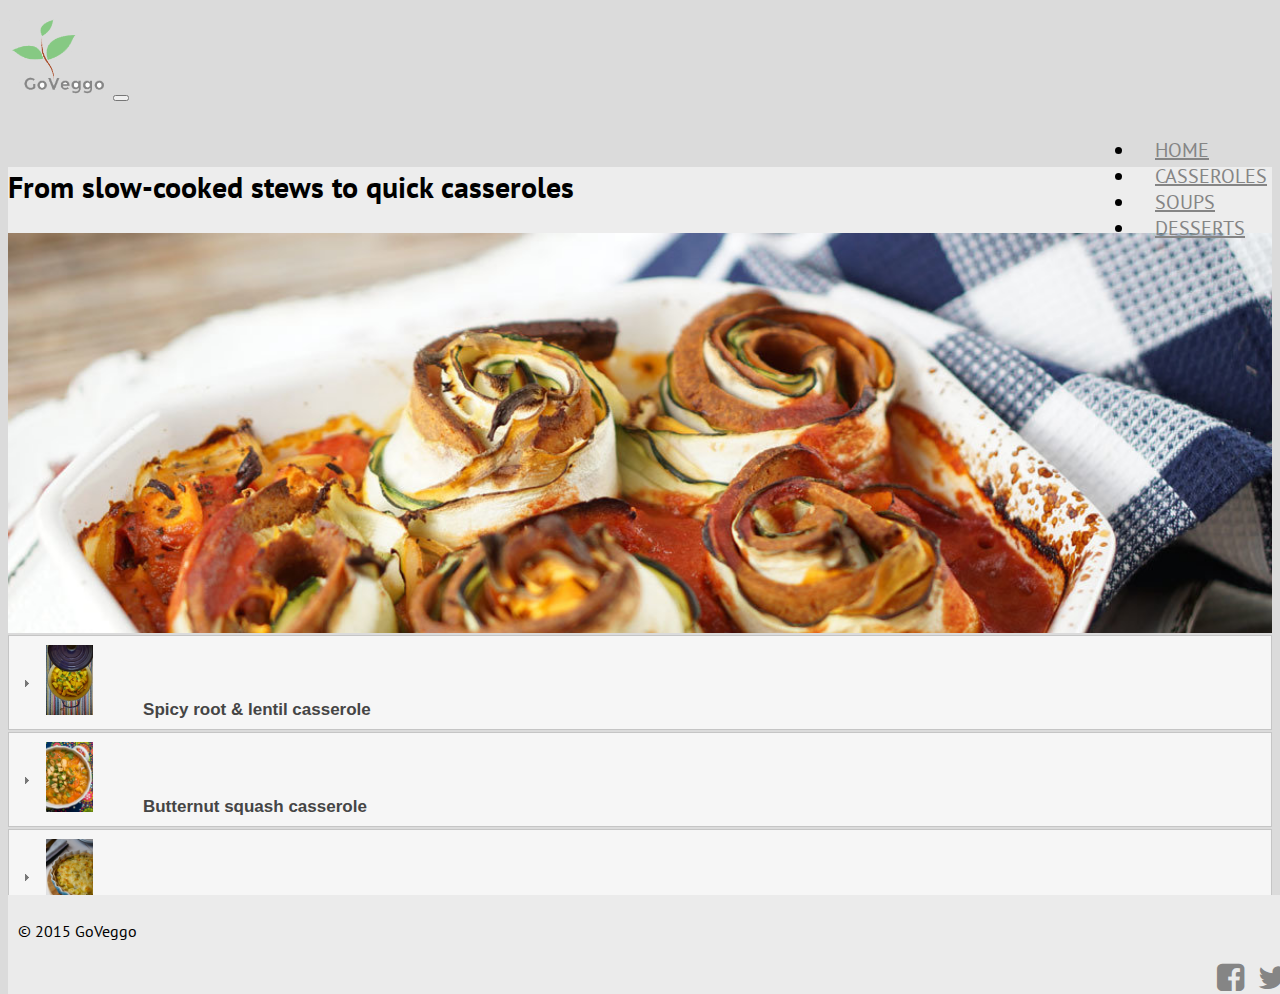
<file: casseroles.html>
<!DOCTYPE html>
<html>
	<head>
		<meta charset="UTF-8">
		<link rel="shortcut icon" href="images/Fav/favicon.ico" type="image/x-icon">
		<meta name="viewport" content="width=device-width, initial-scale=1">
		<title>Casseroles</title>
		<link href='https://fonts.googleapis.com/css?family=PT+Sans' rel='stylesheet' type='text/css'>
		<link href='https://fonts.googleapis.com/css?family=PT+Sans:700' rel='stylesheet' type='text/css'>
		<link rel="stylesheet" href="javascripts/UI/jquery-ui-1.11.4.custom/jquery-ui.css">
		<link rel="stylesheet" href="https://maxcdn.bootstrapcdn.com/bootstrap/3.3.6/css/bootstrap.min.css" integrity="sha384-1q8mTJOASx8j1Au+a5WDVnPi2lkFfwwEAa8hDDdjZlpLegxhjVME1fgjWPGmkzs7" crossorigin="anonymous">
		<link rel="stylesheet" href="styles/main.css">
		<link rel="stylesheet" href="https://maxcdn.bootstrapcdn.com/font-awesome/4.4.0/css/font-awesome.min.css">
	</head>
	<body id="dish">
		<nav class="navbar navbar-default" role="navigation">
            <div class="container">
                <div class="navbar-header">
                    <a class="brand" href="index.html"><img src="images/Logo/logo2.png" alt="Logo"></a>
                    <button type="button" class="navbar-toggle" data-toggle="collapse" data-target=".navbar-collapse">
                        <span class="icon-bar"></span>
                        <span class="icon-bar"></span>
                        <span class="icon-bar"></span>
                    </button>
                </div>
                <div class="menu">
	                <div class="collapse navbar-collapse" id="navbar-container">
	                  	<div class="pull-right">
		                    <ul class="nav navbar-nav">
								<li role="presentation"><a href="index.html">HOME</a></li>
								<li role="presentation"><a href="casseroles.html">CASSEROLES</a></li>
								<li role="presentation"><a href="soups.html">SOUPS</a></li>
								<li role="presentation"><a href="desserts.html">DESSERTS</a></li>
		                    </ul>
	                   	</div>
	                </div>
                </div>
            </div><!--container-->
        </nav><!--navbar navbar-default--> 
	    <div id="casserole_jumbotron">
	    	<div class="container" id="soups_container">
	    		<div class="col-md-12">
				<h1>From slow-cooked stews to quick casseroles</h1>  
				</div>  	
		    	<div class="jumbotron"></div>
		    </div>
		</div>
		<div class="container">
			<div id="accordion" style="display:none;">
				<h3><img class="icons" src="images/Casseroles/root1.jpg" alt="icon">Spicy root & lentil casserole</h3>
				<div>
					<div class="row">
						<div class="col-md-6">
							<img class="img-responsive" src="images/Casseroles/root1.jpg" alt="Root casserole">
						</div>
						<div class="col-md-6">
							<p><strong>Ingredients:</strong><br><br> 2 tbsp sunflower or vegetable oil <br>1 onion, chopped <br>2 garlic clove, crushed <br>700g potatoes, peeled and cut into chunks <br>4 carrot, thickly sliced <br>2 parsnip, thickly sliced <br>2 tbsp curry paste or powder <br>1 litre/1¾ pints vegetable stock <br>100g red lentils <br>a small bunch of fresh coriander, roughly chopped <br>low-fat yogurt <br>and naan bread, to serve</p>
							<p><strong>Directions:</strong><br><br>1. Heat the oil in a large pan and cook the onion and garlic over a medium heat for 3-4 minutes until softened, stirring occasionally. Tip in the potatoes, carrots and parsnips, turn up the heat and cook for 6-7 minutes, stirring, until the vegetables are golden. <br>2. Stir in the curry paste or powder, pour in the stock and then bring to the boil. Reduce the heat, add the lentils, cover and simmer for 15-20 minutes until the lentils and vegetables are tender and the sauce has thickened. <br>3. Stir in most of the coriander, season and heat for a minute or so.Top with yogurt and the rest of the coriander. Serve with naan bread.</p>
						</div>
					</div>
				</div>
				<h3><img class="icons" src="images/Casseroles/squash.jpg" alt="icon">Butternut squash casserole</h3>
				<div>
					<div class="row">
						<div class="col-md-6">
							<img class="img-responsive" src="images/Casseroles/squash.jpg" alt="Squash casserole">
						</div>
						<div class="col-md-6">
							<p><strong>Ingredients:</strong><br><br>2 tbsp olive oil <br>1 onion, sliced <br>2 garlic <br>cloves, crushed <br>1 tsp cumin seeds <br>1 tbsp paprika <br>225g sweet potato, cubed <br>1 red pepper, deseeded and chopped <br>1 butternut squash (about 550g/1lb 4oz), peeled and chopped <br>400g can chopped tomato <br>200ml red wine <br>300ml vegetable stock<br>75g bulghar wheat</p>
							<p><strong>Directions:</strong><br><br>1. In a large pan, heat the olive oil, then cook onion and garlic for 5-7 mins until the onion is softened. Add the cumin seeds and paprika, then cook for a further 2 mins. Stir in the sweet potato, red pepper and butternut squash and toss with the onion and spices for 2 mins.<br>2. Pour in the tomatoes, red wine and vegetable stock, season, then simmer gently for 15 mins. Stir in the bulghar wheat, cover with a lid, then simmer for 15 mins more until the vegetables are tender, the bulghar wheat is cooked and the liquid has been absorbed.<br>3. Serve in bowls topped with a spoonful of Greek-style yogurt and some grated vegetarian cheddar.</p>
						</div>
					</div>
				</div>
				<h3><img class="icons" src="images/Casseroles/onion.jpg" alt="icon">Spring Onion Pie</h3>
				<div>
					<div class="row">
						<div class="col-md-6">
							<img class="img-responsive" src="images/Casseroles/onion.jpg" alt="Casserole">
						</div>
						<div class="col-md-6">
							<p><strong>Ingredients:</strong><br><br>10 thin spring onions<br>4 large eggs, lightly beaten $<br>1 cup milk<br>3/4 cup all-purpose flour<br>1 teaspoon kosher salt<br>1/2 teaspoon baking powder $<br>1/4 teaspoon freshly ground pepper<br>2 tablespoons butter $<br>5 ounces Gruyere cheese, cubed</p>
							<p><strong>Directions:</strong><br><br>1. Preheat oven to 180°. Heat a cast-iron skillet in oven. Trim roots from onions; discard roots. Chop half of onions.<br>2. Whisk together eggs and milk. Sift together flour and next 3 ingredients. Gradually add flour mixture to egg mixture, whisking rapidly 20 to 30 seconds or just until blended and smooth. (There should be no lumps.) Stir in chopped onions. Let stand 5 minutes.<br>3. Carefully remove hot skillet from oven. Add butter, and let stand until butter is melted. Place skillet over medium-high heat, and pour batter into skillet. Arrange cheese and remaining whole onions over top of batter, and cook 30 seconds to 1 minute or until edges begin to set.<br>4. Transfer skillet to top oven rack, and bake at 180° for 22 to 25 minutes or until golden brown and puffy. (Outside edges should be crispy, and inside texture should resemble a custard popover. Pie will deflate quickly.) Serve immediately.</p>
						</div>
					</div>
				</div>
			</div>
		</div><!--container-->
		<div id="footer">
			<div class="row">
				<div class="col-md-8">
					<p>&copy; 2015 GoVeggo</p>
				</div>
				<div class="col-md-4 pull-right">
					<a target="_blank" href="https://www.facebook.com/"><i class="fa fa-facebook-square fa-2x"></i></a>
					<a target="_blank" href="https://twitter.com/"><i class="fa fa-twitter fa-2x"></i></a>
				</div>
			</div>
		</div>
		<script type="text/javascript" src="javascripts/jquery-1.11.3.min.js"></script><!--1stjQuery plugin-->
		<script src="javascripts/UI/jquery-ui.min.js"></script>
		<script src="javascripts/Adipoli1/jquery.adipoli.js" type="text/javascript"></script><!--adipoli-->
		<script src="javascripts/Adipoli1/jquery.adipoli.min.js" type="text/javascript"></script><!--adipoli-->
		<script src="https://maxcdn.bootstrapcdn.com/bootstrap/3.3.6/js/bootstrap.min.js" integrity="sha384-0mSbJDEHialfmuBBQP6A4Qrprq5OVfW37PRR3j5ELqxss1yVqOtnepnHVP9aJ7xS" crossorigin="anonymous"></script>
		<script type="text/javascript" src="javascripts/main.js"></script><!--2ndcustom jQ-->
	</body>
</html>
</file>
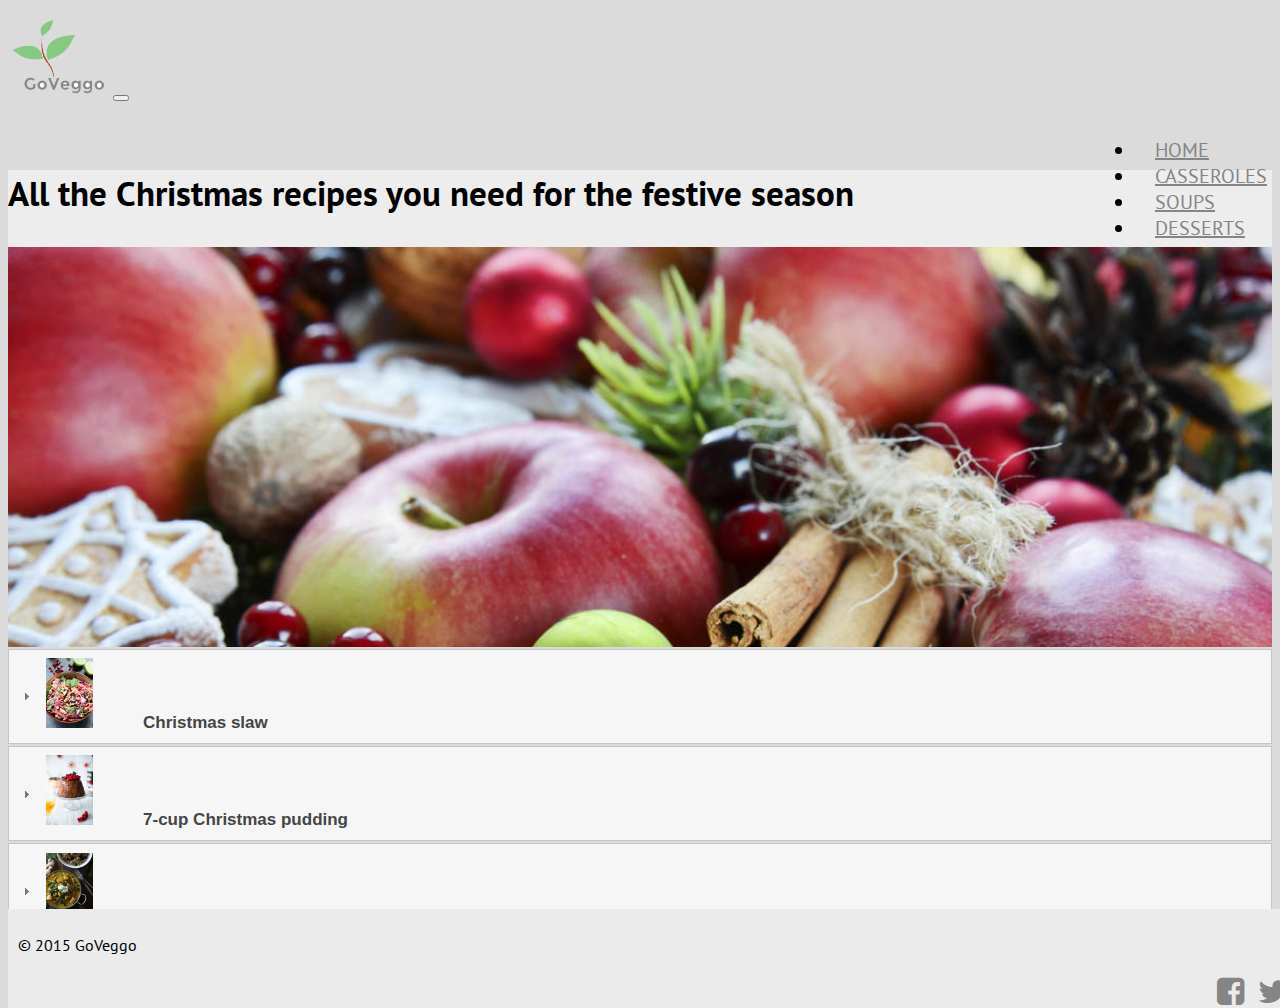
<file: christmas.html>
<!DOCTYPE html>
<html>
	<head>
		<meta charset="UTF-8">
		<link rel="shortcut icon" href="images/Fav/favicon.ico" type="image/x-icon">
		<meta name="viewport" content="width=device-width, initial-scale=1">
		<title>Christmas meals</title>
		<link href='https://fonts.googleapis.com/css?family=PT+Sans' rel='stylesheet' type='text/css'>
		<link href='https://fonts.googleapis.com/css?family=PT+Sans:700' rel='stylesheet' type='text/css'>
		<link rel="stylesheet" href="javascripts/UI/jquery-ui-1.11.4.custom/jquery-ui.css">
		<link rel="stylesheet" href="https://maxcdn.bootstrapcdn.com/bootstrap/3.3.6/css/bootstrap.min.css" integrity="sha384-1q8mTJOASx8j1Au+a5WDVnPi2lkFfwwEAa8hDDdjZlpLegxhjVME1fgjWPGmkzs7" crossorigin="anonymous">
		<link rel="stylesheet" href="https://maxcdn.bootstrapcdn.com/font-awesome/4.4.0/css/font-awesome.min.css">
		<link rel="stylesheet" href="styles/main.css">
	</head>
	<body id="dish">
        <nav class="navbar navbar-default" role="navigation">
            <div class="container">
                <div class="navbar-header">
                   	<a class="brand" href="index.html"><img src="images/Logo/logo2.png" alt="Logo"></a>
                    <button type="button" class="navbar-toggle" data-toggle="collapse" data-target=".navbar-collapse">
                        <span class="icon-bar"></span>
                        <span class="icon-bar"></span>
                        <span class="icon-bar"></span>
                    </button>
                </div>
                <div class="menu">
	                <div class="collapse navbar-collapse" id="navbar-container">
	                  	<div class="pull-right">
		                    <ul class="nav navbar-nav">
								<li role="presentation"><a href="index.html">HOME</a></li>
								<li role="presentation"><a href="casseroles.html">CASSEROLES</a></li>
								<li role="presentation"><a href="soups.html">SOUPS</a></li>
								<li role="presentation"><a href="desserts.html">DESSERTS</a></li>
		                    </ul>
	                   	</div>
	                </div>
               	</div>
            </div><!--container-->
        </nav><!--navbar navbar-default--> 
	    <div id="christmas_jumbotron">
	    	<div class="container" id="soups_container">
	    		<div class="col-md-12">
				<h1>All the Christmas recipes you need for the festive season</h1>  
				</div>  	
		    	<div class="jumbotron"></div>
		    </div>
		</div>
		<div class="container">
			<div id="accordion" style="display:none;">
				<h3><img class="icons" src="images/Christmas/slaw.jpg" alt="icon">Christmas slaw</h3>
				<div>
					<div class="row">
						<div class="col-md-6">
							<img class="img-responsive" src="images/Christmas/slaw.jpg" alt="Slaw">
						</div>
						<div class="col-md-6">
							<p><strong>Ingredients:</strong><br><br>2 carrots, halved<br>½ white cabbage, shredded<br>100g pecans, roughly chopped<br>bunch spring onions, sliced<br>2 red peppers, deseeded and sliced<br><br><strong>For the dressing:</strong><br><br>2 tbsp maple syrup<br>2 tsp Dijon mustard<br>8 tbsp olive oil<br>4 tbsp cider vinegar</p>
							<p><strong>Directions:</strong><br><br>1. Peel strips from the carrots using a vegetable peeler, then mix with the other salad ingredients in a large bowl. Combine all the dressing ingredients in a jam jar, season, then put the lid on and shake well. Toss through the salad when you’re ready to eat it. The salad and dressing will keep separately in the fridge for up to four days.</p>
						</div>
					</div>
				</div>
				<h3><img class="icons" src="images/Christmas/pudding.jpg" alt="icon">7-cup Christmas pudding</h3>
				<div>
					<div class="row">
						<div class="col-md-6">
							<img class="img-responsive" src="images/Christmas/pudding.jpg" alt="Pudding">
						</div>
						<div class="col-md-6">
							<p><strong>Ingredients:</strong><br><br>1 cup raisins<br>1 cup sultanas<br>1 cup self-raising flour<br>1 cup finely grated butter (about 115g)<br>1 cup fresh brown breadcrumbs (from around 4 thick slices of bread)<br>1 cup light muscovado sugar<br>1 cup mixed nuts, chopped plus extra to decorate<br>1 tsp ground cinnamon<br>1 tsp groud mixed spice<br>1 cup milk<br>1 large egg<br>butter, for greasing</p>
							<p><strong>Directions:</strong><br><br>1. For the pudding, empty the first six cups and the nuts, if using, into a mixing bowl with the spices, then stir in the milk and egg. Once well combined, tip into a buttered 1.5 litre pudding bowl.<br>2. Cover with a double layer of buttered foil, making a pleat in the centre to allow the pudding to rise. Tie the foil securely with string, then place in a steamer or large pan containing enough gently simmering water to come halfway up the sides of the bowl. Steam, covered with a lid, for 21⁄2 hours. Check the water level during cooking, topping up if necessary. If you are preparing this pudding ahead, remove the foil, let it cool slightly, then wrap in cling film and then fresh foil. If you are serving it immediately, unwrap and invert onto a deep plate.<br>3. For the sauce, put everything in a pan and bring slowly to the boil, stirring. Allow to bubble away for 2-3 minutes, still stirring, until the sugar has dissolved and the sauce is pale caramel in colour and slightly thickened. Remove from the heat. Pour the sauce over the pudding and decorate with the whole mixed nuts.</p>
						</div>
					</div>
				</div>
				<h3><img class="icons" src="images/Christmas/boxing.jpg" alt="icon">Boxing Day soup</h3>
				<div>
					<div class="row">
						<div class="col-md-6">
							<img class="img-responsive" src="images/Christmas/boxing.jpg" alt="Soup">
						</div>
						<div class="col-md-6">
							<p><strong>Ingredients:</strong><br><br>1 tbsp sunflower oil<br>1 medium onion, chopped<br>2 celery sticks, chopped<br>2 medium potato, about 350g total weight, peeled and cut into small chunks<br>1 tbsp curry paste<br>1.2l vegetable stock, made from a stock cube<br>550g leftover roasted or boiled vegetables, such as Brussels sprout, carrots, parsnips and squash, roughly chopped<br>natural yogurt or crème fraîche, to serve</p>
							<p><strong>Directions:</strong><br><br>1. To fry the vegetables, heat the oil in a large saucepan and fry the onion for 5 minutes until golden. Stir in the celery and fry for 5 minutes, then tip in the potatoes and fry for a further 1-2 minutes, stirring often.<br>2. Stir in the curry paste, let it cook for a minute or so, then pour in the stock. Bring to the boil and stir well. Lower the heat, cover and simmer for 15-20 minutes until the potatoes are tender.<br>3. To serve, tip the leftover veg into the pan and warm through for a few minutes. Pour the soup into a food processor or blender and blitz to a smooth purée. Thin down to the consistency you like with hot water or stock (we added 300ml) then taste for seasoning. Cool and freeze, or serve in bowls with spoonfuls of yogurt or crème fraîche swirled on top.</p>
						</div>
					</div>
				</div>
			</div>
		</div><!--container-->
		<div id="footer">
			<div class="row">
				<div class="col-md-8">
					<p>&copy; 2015 GoVeggo</p>
				</div>
				<div class="col-md-4 pull-right">
					<a target="_blank" href="https://www.facebook.com/"><i class="fa fa-facebook-square fa-2x"></i></a>
					<a target="_blank" href="https://twitter.com/"><i class="fa fa-twitter fa-2x"></i></a>
				</div>
			</div>
		</div>
		<script type="text/javascript" src="javascripts/jquery-1.11.3.min.js"></script><!--1stjQuery plugin-->
		<script src="javascripts/UI/jquery-ui.min.js"></script>
		<script src="javascripts/Adipoli1/jquery.adipoli.js" type="text/javascript"></script><!--adipoli-->
		<script src="javascripts/Adipoli1/jquery.adipoli.min.js" type="text/javascript"></script><!--adipoli-->
		<script src="https://maxcdn.bootstrapcdn.com/bootstrap/3.3.6/js/bootstrap.min.js" integrity="sha384-0mSbJDEHialfmuBBQP6A4Qrprq5OVfW37PRR3j5ELqxss1yVqOtnepnHVP9aJ7xS" crossorigin="anonymous"></script>
		<script type="text/javascript" src="javascripts/main.js"></script><!--2ndcustom jQ-->
	</body>
</html>
</file>
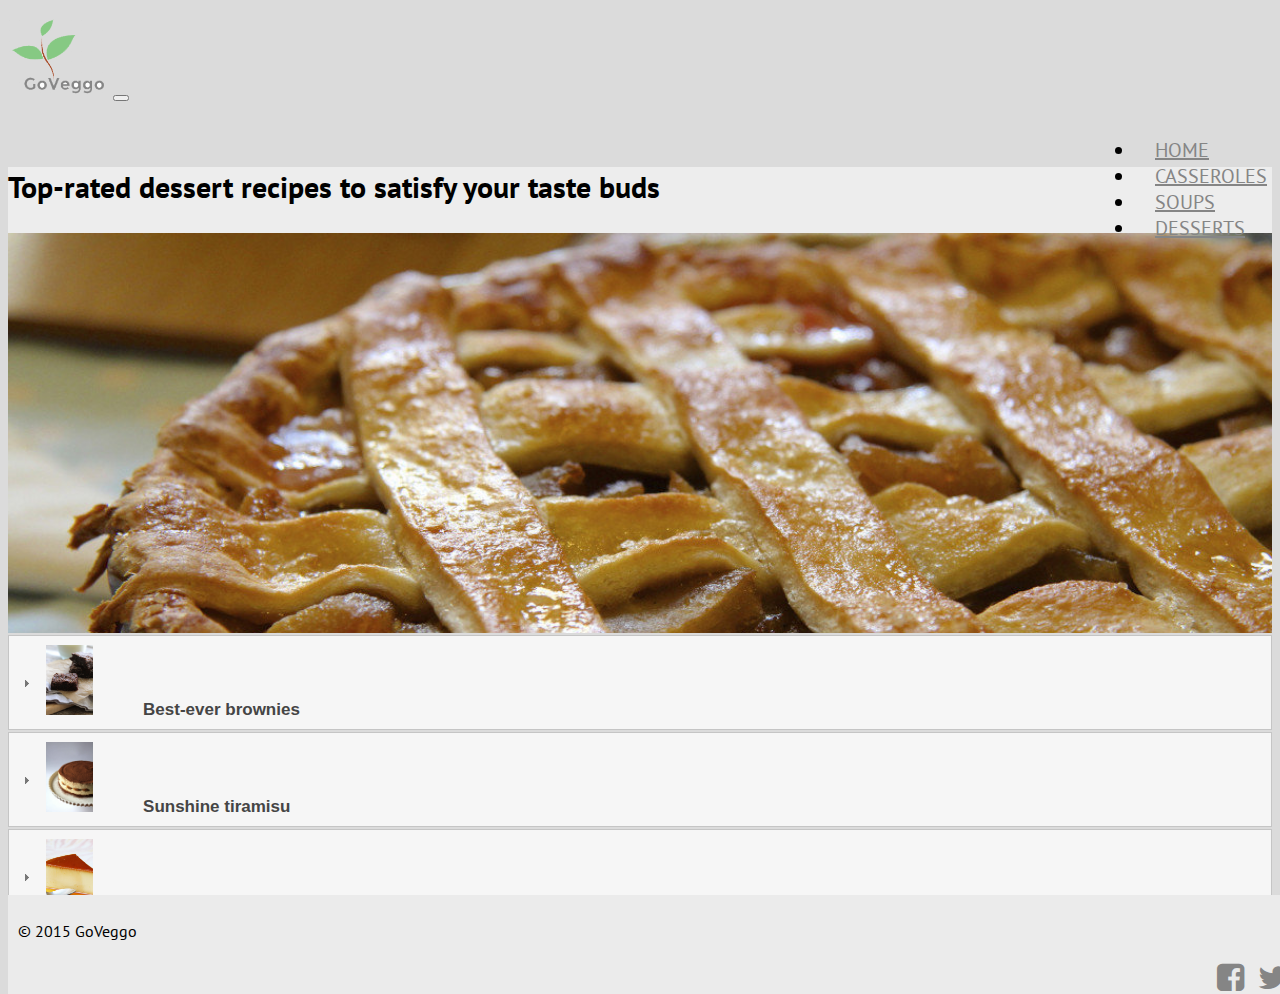
<file: desserts.html>
<!DOCTYPE html>
<html>
	<head>
		<meta charset="UTF-8">
		<link rel="shortcut icon" href="images/Fav/favicon.ico" type="image/x-icon">
		<meta name="viewport" content="width=device-width, initial-scale=1">
		<title>Desserts</title>
		<link href='https://fonts.googleapis.com/css?family=PT+Sans' rel='stylesheet' type='text/css'>
		<link href='https://fonts.googleapis.com/css?family=PT+Sans:700' rel='stylesheet' type='text/css'>
		<link rel="stylesheet" href="javascripts/UI/jquery-ui-1.11.4.custom/jquery-ui.css">
		<link rel="stylesheet" href="https://maxcdn.bootstrapcdn.com/bootstrap/3.3.6/css/bootstrap.min.css" integrity="sha384-1q8mTJOASx8j1Au+a5WDVnPi2lkFfwwEAa8hDDdjZlpLegxhjVME1fgjWPGmkzs7" crossorigin="anonymous">
		<link rel="stylesheet" href="https://maxcdn.bootstrapcdn.com/font-awesome/4.4.0/css/font-awesome.min.css">
		<link rel="stylesheet" href="styles/main.css">
	</head>
	<body id="dish">
        <nav class="navbar navbar-default" role="navigation">
            <div class="container">
                <div class="navbar-header">
                   	<a class="brand" href="index.html"><img src="images/Logo/logo2.png" alt="Logo"></a>
                    <button type="button" class="navbar-toggle" data-toggle="collapse" data-target=".navbar-collapse">
                        <span class="icon-bar"></span>
                        <span class="icon-bar"></span>
                        <span class="icon-bar"></span>
                    </button>
                </div>
                <div class="menu">
	                <div class="collapse navbar-collapse" id="navbar-container">
	                  	<div class="pull-right">
		                    <ul class="nav navbar-nav">
								<li role="presentation"><a href="index.html">HOME</a></li>
								<li role="presentation"><a href="casseroles.html">CASSEROLES</a></li>
								<li role="presentation"><a href="soups.html">SOUPS</a></li>
								<li role="presentation"><a href="desserts.html">DESSERTS</a></li>
		                    </ul>
	                    </div>
	                </div>
                </div>
            </div><!--container-->
        </nav><!--navbar navbar-default--> 
	    <div id="desserts_jumbotron">
	    	<div class="container" id="soups_container">
	    		<div class="col-md-12">
				<h1>Top-rated dessert recipes to satisfy your taste buds</h1>  
				</div>  	
		    	<div class="jumbotron"></div>
		    </div>
		</div>
		<div class="container">
			<div id="accordion" style="display:none;">
				<h3><img class="icons" src="images/Desserts/brownie5.jpg" alt="icon">Best-ever brownies</h3>
				<div>
					<div class="row">
						<div class="col-md-6">
							<img class="img-responsive" src="images/Desserts/brownie5.jpg" alt="Brownie">
						</div>
						<div class="col-md-6">
							<p><strong>Ingredients:</strong><br><br>1/2 cup butter <br>1 cup white sugar <br>2 eggs <br>1 teaspoon vanilla extract <br>1/3 cup unsweetened cocoa powder <br>1/2 cup all-purpose flour <br>1/4 teaspoon salt</p>
							<p><strong>Directions:</strong><br><br>1. Preheat oven to 175 degrees C. Grease and flour an 8-inch square pan. <br>2. In a large saucepan, melt 1/2 cup butter. Remove from heat, and stir in sugar, eggs, and 1 teaspoon vanilla. Beat in 1/3 cup cocoa, 1/2 cup flour, salt, and baking powder. Spread batter into prepared pan. <br>3. Bake in preheated oven for 25 to 30 minutes. Do not overcook. <br>4. To Make Frosting: Combine 3 tablespoons softened butter, 3 tablespoons cocoa, honey, 1 teaspoon vanilla extract, and 1 cup confectioners' sugar. Stir until smooth. Frost brownies while they are still warm.</p>
						</div>
					</div>
				</div>
				<h3><img class="icons" src="images/Desserts/tiramisu2.jpg" alt="icon">Sunshine tiramisu</h3>
				<div>
					<div class="row">
						<div class="col-md-6">
							<img class="img-responsive" src="images/Desserts/tiramisu2.jpg" alt="Tiramisu">
						</div>
						<div class="col-md-6">
							<p><strong>Ingredients:</strong><br><br>6 egg yolks<br>3/4 cup white sugar<br>2/3 cup milk<br>1 1/4 cups heavy cream<br>1/2 teaspoon vanilla extract<br>1 pound mascarpone cheese<br>1/4 cup strong brewed coffee, room temperature<br>2 tablespoons rum<br>2 packages ladyfinger cookies<br>1 tablespoon unsweetened cocoa powder</p>
							<p><strong>Directions:</strong><br><br>1. In a medium saucepan, whisk together egg yolks and sugar until well blended. Whisk in milk and cook over medium heat, stirring constantly, until mixture boils. Boil gently for 1 minute, remove from heat and allow to cool slightly. Cover tightly and chill in refrigerator 1 hour. <br>2. In a medium bowl, beat cream with vanilla until stiff peaks form. Whisk mascarpone into yolk mixture until smooth. <br>3. In a small bowl, combine coffee and rum. Split ladyfingers in half lengthwise and drizzle with coffee mixture. <br>4. Arrange half of soaked ladyfingers in bottom of a 7x11 inch dish. Spread half of mascarpone mixture over ladyfingers, then half of whipped cream over that. Repeat layers and sprinkle with cocoa. Cover and refrigerate 4 to 6 hours, until set.</p>
						</div>
					</div>
				</div>
				<h3><img class="icons" src="images/Desserts/flan.jpg" alt="icon">Spanish flan</h3>
				<div>
					<div class="row">
						<div class="col-md-6">
							<img class="img-responsive" src="images/Desserts/flan.jpg" alt="Spanish flan">
						</div>
						<div class="col-md-6">
							<p><strong>Ingredients:</strong><br><br>1 cup white sugar<br>3 eggs<br>1 can sweetened condensed milk<br>1 can evaporated milk<br>1 tablespoon vanilla extract</p>
							<p><strong>Directions:</strong><br><br>1. Preheat oven to 175 degrees C.<br>2. In a medium saucepan over medium-low heat, melt sugar until liquefied and golden in color. Carefully pour hot syrup into a 9 inch round glass baking dish, turning the dish to evenly coat the bottom and sides. Set aside.<br>3. In a large bowl, beat eggs. Beat in condensed milk, evaporated milk and vanilla until smooth. Pour egg mixture into baking dish. Cover with aluminum foil.<br>4. Bake in preheated oven 60 minutes. Let cool completely.<br>To serve, carefully invert on serving plate with edges when completely cool.</p>
						</div>
					</div>
				</div>
			</div>
		</div><!--container-->
		<div id="footer">
			<div class="row">
				<div class="col-md-8">
					<p>&copy; 2015 GoVeggo</p>
				</div>
				<div class="col-md-4 pull-right">
					<a target="_blank" href="https://www.facebook.com/"><i class="fa fa-facebook-square fa-2x"></i></a>
					<a target="_blank" href="https://twitter.com/"><i class="fa fa-twitter fa-2x"></i></a>
				</div>
			</div>
		</div>
		<script type="text/javascript" src="javascripts/jquery-1.11.3.min.js"></script><!--1stjQuery plugin-->
		<script src="javascripts/UI/jquery-ui.min.js"></script>
		<script src="javascripts/Adipoli1/jquery.adipoli.js" type="text/javascript"></script><!--adipoli-->
		<script src="javascripts/Adipoli1/jquery.adipoli.min.js" type="text/javascript"></script><!--adipoli-->
		<script src="https://maxcdn.bootstrapcdn.com/bootstrap/3.3.6/js/bootstrap.min.js" integrity="sha384-0mSbJDEHialfmuBBQP6A4Qrprq5OVfW37PRR3j5ELqxss1yVqOtnepnHVP9aJ7xS" crossorigin="anonymous"></script>
		<script type="text/javascript" src="javascripts/main.js"></script><!--2ndcustom jQ-->
	</body>
</html>
</file>
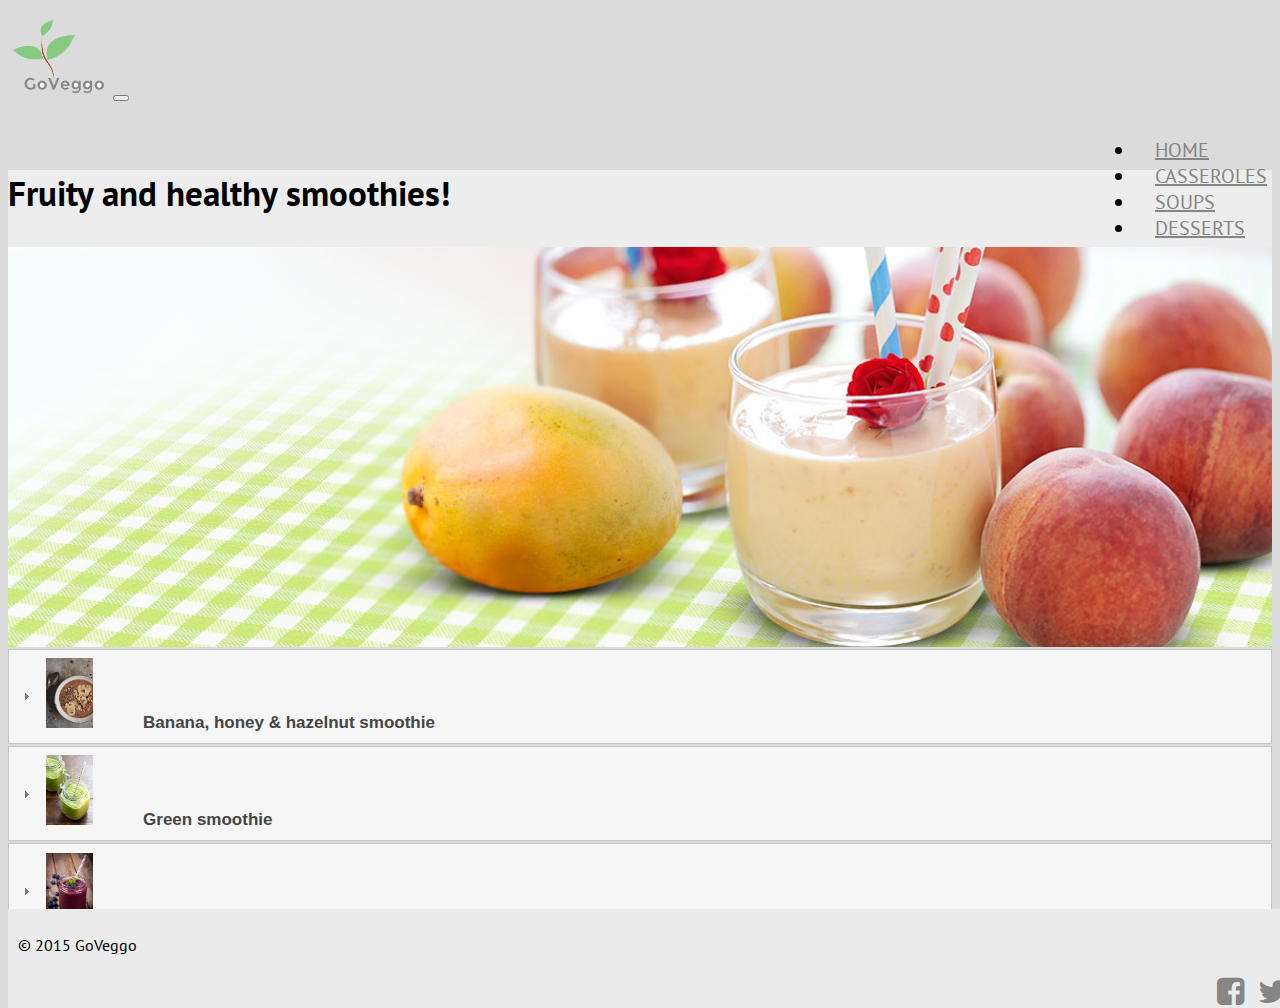
<file: smoothies.html>
<!DOCTYPE html>
<html>
	<head>
		<meta charset="UTF-8">
		<link rel="shortcut icon" href="images/Fav/favicon.ico" type="image/x-icon">
		<meta name="viewport" content="width=device-width, initial-scale=1">
		<title>Smoothies</title>
		<link href='https://fonts.googleapis.com/css?family=PT+Sans' rel='stylesheet' type='text/css'>
		<link href='https://fonts.googleapis.com/css?family=PT+Sans:700' rel='stylesheet' type='text/css'>
		<link rel="stylesheet" href="javascripts/UI/jquery-ui-1.11.4.custom/jquery-ui.css">
		<link rel="stylesheet" href="https://maxcdn.bootstrapcdn.com/bootstrap/3.3.6/css/bootstrap.min.css" integrity="sha384-1q8mTJOASx8j1Au+a5WDVnPi2lkFfwwEAa8hDDdjZlpLegxhjVME1fgjWPGmkzs7" crossorigin="anonymous">
		<link rel="stylesheet" href="https://maxcdn.bootstrapcdn.com/font-awesome/4.4.0/css/font-awesome.min.css">
		<link rel="stylesheet" href="styles/main.css">
	</head>
	<body id="dish">
        <nav class="navbar navbar-default" role="navigation">
            <div class="container">
                <div class="navbar-header">
                   	<a class="brand" href="index.html"><img src="images/Logo/logo2.png" alt="Logo"></a>
                     <button type="button" class="navbar-toggle" data-toggle="collapse" data-target=".navbar-collapse">
                        <span class="icon-bar"></span>
                        <span class="icon-bar"></span>
                        <span class="icon-bar"></span>
                    </button>
                </div>
                <div class="menu">
	                <div class="collapse navbar-collapse" id="navbar-container">
	                   	<div class="pull-right">
		                    <ul class="nav navbar-nav">
								<li role="presentation"><a href="index.html">HOME</a></li>
								<li role="presentation"><a href="casseroles.html">CASSEROLES</a></li>
								<li role="presentation"><a href="soups.html">SOUPS</a></li>
								<li role="presentation"><a href="desserts.html">DESSERTS</a></li>
		                    </ul>
	                    </div>
	                </div>
                </div>
            </div><!--container-->
        </nav><!--navbar navbar-default--> 
	    <div id="smoothie_jumbotron">
	    	<div class="container" id="soups_container">
	    		<div class="col-md-12">
				<h1>Fruity and healthy smoothies!</h1>  
				</div>  	
		    	<div class="jumbotron"></div>
		    </div>
		</div>
		<div class="container">
			<div id="accordion" style="display:none;">
				<h3><img class="icons" src="images/Smoothies/banana.jpg" alt="icon">Banana, honey & hazelnut smoothie</h3>
				<div>
					<div class="row">
						<div class="col-md-6">
							<img class="img-responsive" src="images/Smoothies/banana.jpg" alt="Smoothie">
						</div>
						<div class="col-md-6">
							<p><strong>Ingredients:</strong><br><br>1 peeled, sliced banana<br>250ml soya milk<br>1 tsp honey<br>a little grated nutmeg<br>2 tsp chopped hazelnuts, to serve</p>
							<p><strong>Directions:</strong><br><br>1. Blend the banana with soya milk, honey and a little grated nutmeg until smooth. Pour into two large glasses and top with the toasted, chopped hazelnuts to serve.</p>
						</div>
					</div>
				</div>
				<h3><img class="icons" src="images/Smoothies/green.jpg" alt="icon">Green smoothie</h3>
				<div>
					<div class="row">
						<div class="col-md-6">
							<img class="img-responsive" src="images/Smoothies/green.jpg" alt="Smoothie">
						</div>
						<div class="col-md-6">
							<p><strong>Ingredients:</strong><br><br>250ml milk of your choice (we used unsweetened almond milk)<br>1 tbsp ground flaxseed<br>1 tsp maca powder (optional)<br>pinch ground cinnamon<br>1 Medjool date, stoned<br>1 small ripe banana<br>handful of spinach<br>1 tbsp almond butter</p>
							<p><strong>Directions:</strong><br><br>1. Pour the milk into a high-speed blender then add the ground flaxseed, maca powder (if using) and the cinnamon. Add the remaining ingredients then blitz until smooth. Pour into glasses and serve.</p>
						</div>
					</div>
				</div>
				<h3><img class="icons" src="images/Smoothies/berry.jpg" alt="icon">Breakfast smoothie</h3>
				<div>
					<div class="row">
						<div class="col-md-6">
							<img class="img-responsive" src="images/Smoothies/berry.jpg" alt="Smoothie">
						</div>
						<div class="col-md-6">
							<p><strong>Ingredients:</strong><br><br>1 small ripe banana<br>about 140g blackberries, blueberries, raspberries or strawberries (or use a mix), plus extra to serve<br>apple juice or mineral water, optional<br>runny honey, to serve</p>
							<p><strong>Directions:</strong><br><br>1. Slice the banana into your blender or food processor and add the berries of your choice. Whizz until smooth. With the blades whirring, pour in juice or water to make the consistency you like. Toss a few extra fruits on top, drizzle with honey and serve.</p>
						</div>
					</div>
				</div>
			</div>
		</div><!--container-->
		<div id="footer">
			<div class="row">
				<div class="col-md-8">
					<p>&copy; 2015 GoVeggo</p>
				</div>
				<div class="col-md-4 pull-right">
					<a target="_blank" href="https://www.facebook.com/"><i class="fa fa-facebook-square fa-2x"></i></a>
					<a target="_blank" href="https://twitter.com/"><i class="fa fa-twitter fa-2x"></i></a>
				</div>
			</div>
		</div>
		<script type="text/javascript" src="javascripts/jquery-1.11.3.min.js"></script><!--1stjQuery plugin-->
		<script src="javascripts/UI/jquery-ui.min.js"></script>
		<script src="javascripts/Adipoli1/jquery.adipoli.js" type="text/javascript"></script><!--adipoli-->
		<script src="javascripts/Adipoli1/jquery.adipoli.min.js" type="text/javascript"></script><!--adipoli-->
		<script src="https://maxcdn.bootstrapcdn.com/bootstrap/3.3.6/js/bootstrap.min.js" integrity="sha384-0mSbJDEHialfmuBBQP6A4Qrprq5OVfW37PRR3j5ELqxss1yVqOtnepnHVP9aJ7xS" crossorigin="anonymous"></script>
		<script type="text/javascript" src="javascripts/main.js"></script><!--2ndcustom jQ-->
	</body>
</html>
</file>
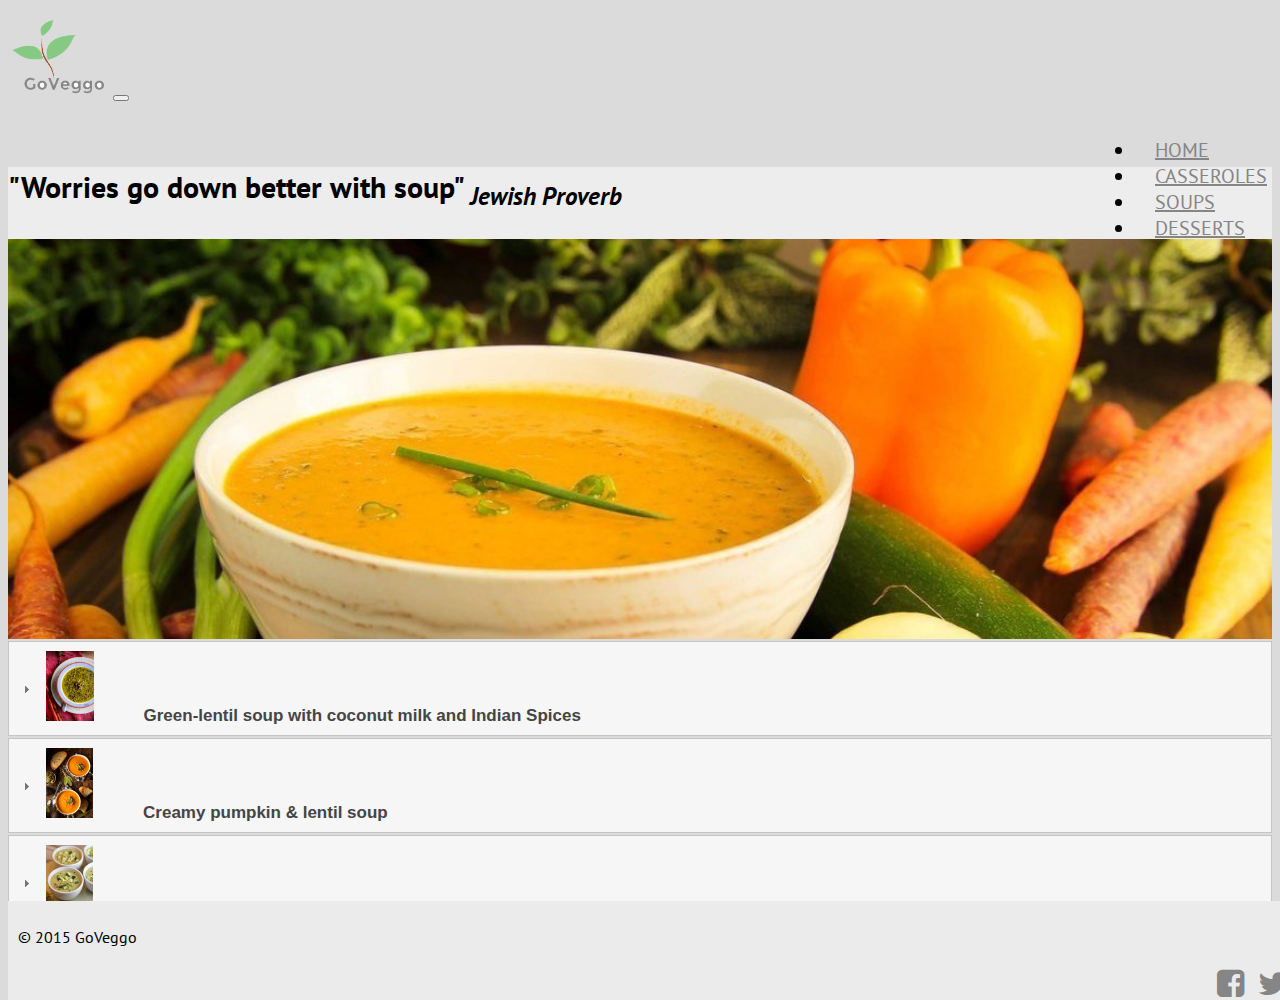
<file: soups.html>
<!DOCTYPE html>
<html>
	<head>
		<meta charset="UTF-8">
		<link rel="shortcut icon" href="images/Fav/favicon.ico" type="image/x-icon">
		<meta name="viewport" content="width=device-width, initial-scale=1">
		<title>Soups</title>
		<link href='https://fonts.googleapis.com/css?family=PT+Sans' rel='stylesheet' type='text/css'>
		<link href='https://fonts.googleapis.com/css?family=PT+Sans:700' rel='stylesheet' type='text/css'>
		<link rel="stylesheet" href="javascripts/UI/jquery-ui-1.11.4.custom/jquery-ui.css">
		<link rel="stylesheet" href="https://maxcdn.bootstrapcdn.com/bootstrap/3.3.6/css/bootstrap.min.css" integrity="sha384-1q8mTJOASx8j1Au+a5WDVnPi2lkFfwwEAa8hDDdjZlpLegxhjVME1fgjWPGmkzs7" crossorigin="anonymous">
		<link rel="stylesheet" href="https://maxcdn.bootstrapcdn.com/font-awesome/4.4.0/css/font-awesome.min.css">
		<link rel="stylesheet" href="styles/main.css">
	</head>
	<body id="dish">
        <nav class="navbar navbar-default" role="navigation">
            <div class="container">
                <div class="navbar-header">
                   	<a class="brand" href="index.html"><img src="images/Logo/logo2.png" alt="Logo"></a>
                    <button type="button" class="navbar-toggle" data-toggle="collapse" data-target=".navbar-collapse">
                        <span class="icon-bar"></span>
                        <span class="icon-bar"></span>
                        <span class="icon-bar"></span>
                    </button>
                </div>
                <div class="menu">
	                <div class="collapse navbar-collapse" id="navbar-container">
	                   	<div class="pull-right">
		                    <ul class="nav navbar-nav">
								<li role="presentation"><a href="index.html">HOME</a></li>
								<li role="presentation"><a href="casseroles.html">CASSEROLES</a></li>
								<li role="presentation"><a href="soups.html">SOUPS</a></li>
								<li role="presentation"><a href="desserts.html">DESSERTS</a></li>
		                    </ul>
	                   	</div>
	                </div>
               	</div>
            </div><!--container-->
        </nav><!--navbar navbar-default--> 
	    <div id="soups_jumbotron">
		    <div class="container" id="soups_container">
		    	<div class="col-md-12">
				<h1>"Worries go down better with soup" <sub><i>Jewish Proverb</i></sub></h1>  
				</div>  	
			    <div class="jumbotron"></div>
			</div>
		</div>
		<div class="container">
			<div id="accordion" style="display:none;">
				<h3><img class="icons" src="images/Soups/lentil.jpg" alt="icon">Green-lentil soup with coconut milk and Indian Spices</h3>
				<div>
					<div class="row">
						<div class="col-md-6">
							<img class="img-responsive" src="images/Soups/lentil.jpg" alt="Lentil soup">
						</div>
						<div class="col-md-6">
							<p><strong>Ingredients:</strong><br><br> 3 tablespoons unsalted butter<br> 1 large onion, finely diced<br> 2 garlic cloves, finely minced<br> 1 tablespoon fresh thyme, finely chopped<br> 1 and 1/2 teaspoons ground turmeric<br> 6 cups vegetable broth<br> 1 and 1/2 cups French green lentils<br> 2 tablespoons ghee, clarified, or unsalted butter<br> 1/2 teaspoon ground cardamom<br> 1/4 teaspoon ground cinnamon<br> 1/4 teaspoon ground cloves<br> pinch of ground nutmeg<br>fresh black pepper<br> 1 cup full-fat canned coconut milk<br> salt</p>
							<p><strong>Directions:</strong><br><br>1. Heat the unsalted butter in a large soup pot. Add the diced onion and garlic, and saute over medium-high heat for 8-10 minutes, stirring frequently, until the onions are very soft and translucent. They will reduce in volume significantly.<br> 2. Add the fresh thyme and turmeric, and continue to saute for an additional 7-8 minutes, until the mixture is very soft and fragrant.<br> 3. Add the stock and the lentils and bring to a boil. Immediately reduce the heat to low, and simmer for 25-30 minutes, or until the lentils are tender (yet still hold their shape).<br> 4. In a small saucepan, heat the ghee (or clarified butter or unsalted butter) over low heat. Add the spices and fresh black pepper, and saute, stirring constantly for 2 minutes or so, until the butter is fragrant. <br> 5.Add the butter-spice mixture to the soil. Pour in the coconut milk, and heat soup over medium heat for 15 minutes. Season soup with salt and pepper to taste. Serve hot.</p>
						</div>
					</div>
				</div>
				<h3><img class="icons" src="images/Soups/pumpkin.jpg" alt="icon">Creamy pumpkin & lentil soup</h3>
				<div>
					<div class="row">
						<div class="col-md-6">
							<img class="img-responsive" src="images/Soups/pumpkin.jpg" alt="Pumpkin soup">
						</div>
						<div class="col-md-6">
							<p><strong>Ingredients:</strong><br><br>Olive oil<br> 2 onion, chopped <br>2 garlic cloves, chopped <br>approx 800g chopped pumpkin flesh, plus the seeds <br>100g split red lentil <br>½ small pack thyme, leaves picked, plus extra to serve <br>1l hot vegetable stock <br>pinch of salt and sugar <br>50g crème fraîche, plus extra to serve</p>
							<p><strong>Directions:</strong><br><br> 1. Heat the oil in a large pan. Fry the onions until softened and starting to turn golden. Stir in the garlic, pumpkin flesh, lentils and thyme, then pour in the hot stock. Season, cover and simmer for 20-25 mins until the lentils and vegetables are tender. <br>2. Meanwhile, wash the pumpkin seeds. Remove any flesh still clinging to them, then dry them with kitchen paper. Heat the 1 tsp oil in a non-stick pan and fry the seeds until they start to jump and pop. Stir frequently, but cover the pan in between to keep them in it. When the seeds look nutty and toasted, add a sprinkling of salt and a pinch of sugar, and stir well.<br>3. Whizz the cooked pumpkin mixture with a hand blender or in a food processor until smooth, then add the crème fraîche and whizz again. Taste for seasoning.<br>4. Serve with a spoonful of crème fraîche, a few thyme leaves and the toasted seeds scattered on top.</p>
						</div>
					</div>
				</div>
				<h3><img class="icons" src="images/Soups/zuc1.jpg" alt="icon">Zucchini soup</h3>
				<div>
					<div class="row">
						<div class="col-md-6">
							<img class="img-responsive" src="images/Soups/zuc1.jpg" alt="Zucchini soup">
						</div>
						<div class="col-md-6">
							<p><strong>Ingredients:</strong><br><br>4 tablespoons unsalted butter<br>1 white onion, sliced<br>8 to 9 large cloves garlic, sliced thinly  <br>4 medium zucchini <br>4 cups vegetable broth <br>1/2 teaspoon powdered ginger <br>Salt and pepper</p>
							<p><strong>Directions:</strong><br><br>1. Melt the butter in a pot over medium heat. When it foams, add the sliced garlic and onions and cook on medium-low heat for about 10 minutes, or until the onion is soft and translucent. Keep the heat low enough that the garlic doesn't brown; you want everything to sweat.<br>2. When the onions are soft, add the zucchini and cook until soft. Add the broth and bring to a simmer. Simmer at a low heat for about 45 minutes. <br>3. Let cool slightly, then blend with an immersion blender until creamy, or transfer to a standing blender to puree. Be very careful if you use the latter; only fill the blender half full with each batch, and hold the lid down tightly with a towel.<br>4. Taste and season with ginger, salt and pepper. Like most soups, this is significantly better after a night in the refrigerator to let the flavors meld.</p>
						</div>
					</div>
				</div>
			</div>
		</div><!--container-->
		<div id="footer">
			<div class="row">
				<div class="col-md-8">
					<p>&copy; 2015 GoVeggo</p>
				</div>
				<div class="col-md-4 pull-right">
					<a target="_blank" href="https://www.facebook.com/"><i class="fa fa-facebook-square fa-2x"></i></a>
					<a target="_blank" href="https://twitter.com/"><i class="fa fa-twitter fa-2x"></i></a>
				</div>
			</div>
		</div>
		<script type="text/javascript" src="javascripts/jquery-1.11.3.min.js"></script><!--1stjQuery plugin-->
		<script src="javascripts/UI/jquery-ui.min.js"></script>
		<script src="javascripts/Adipoli1/jquery.adipoli.js" type="text/javascript"></script><!--adipoli-->
		<script src="javascripts/Adipoli1/jquery.adipoli.min.js" type="text/javascript"></script><!--adipoli-->
		<script src="https://maxcdn.bootstrapcdn.com/bootstrap/3.3.6/js/bootstrap.min.js" integrity="sha384-0mSbJDEHialfmuBBQP6A4Qrprq5OVfW37PRR3j5ELqxss1yVqOtnepnHVP9aJ7xS" crossorigin="anonymous"></script>
		<script type="text/javascript" src="javascripts/main.js"></script><!--2ndcustom jQ-->
	</body>
</html>
</file>
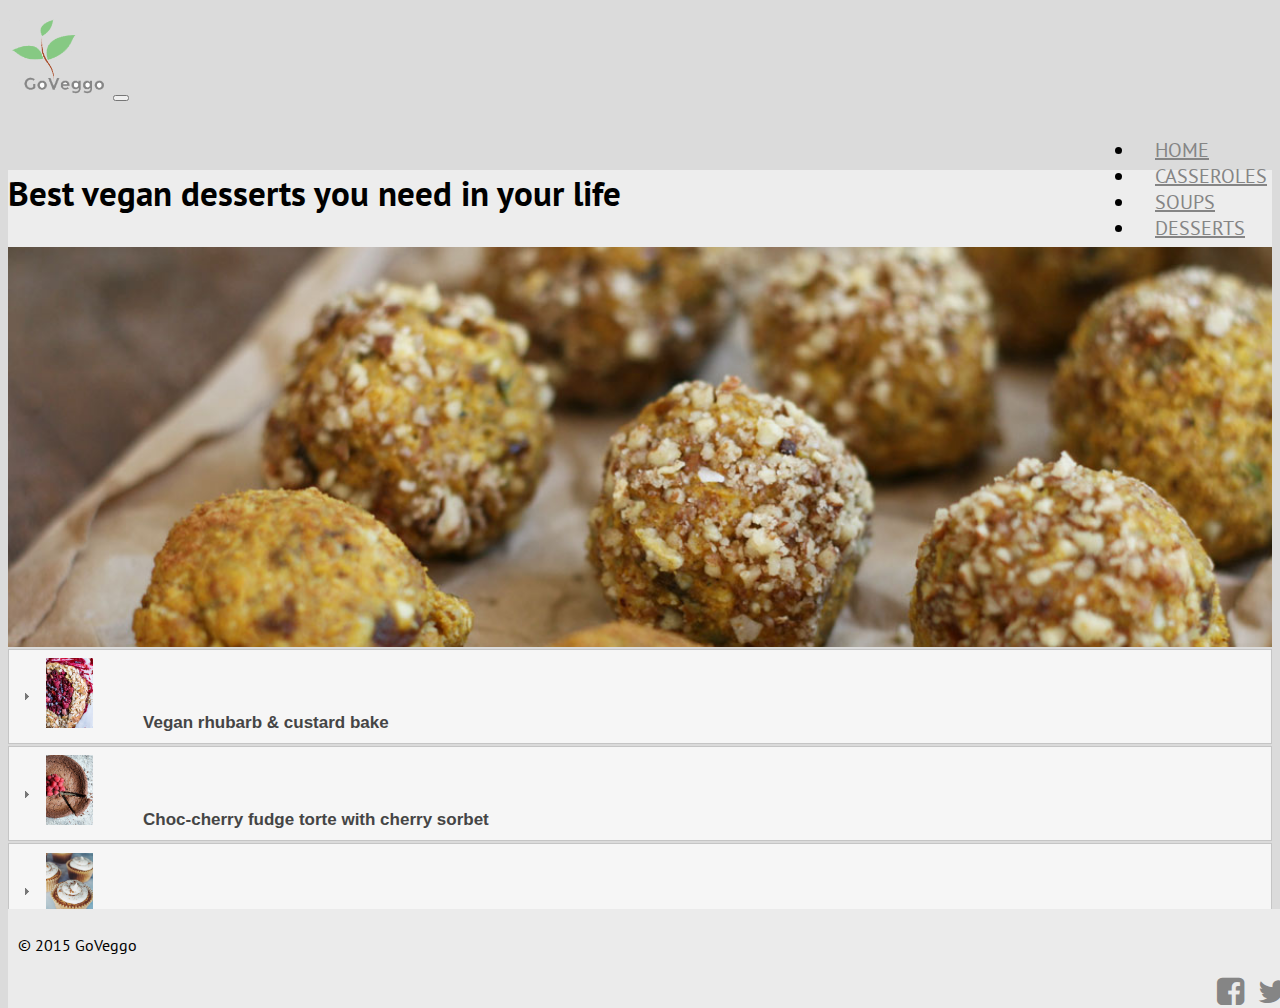
<file: vegan.html>
<!DOCTYPE html>
<html>
	<head>
		<meta charset="UTF-8">
		<link rel="shortcut icon" href="images/Fav/favicon.ico" type="image/x-icon">
		<meta name="viewport" content="width=device-width, initial-scale=1">
		<title>Vegan desserts</title>
		<link href='https://fonts.googleapis.com/css?family=PT+Sans' rel='stylesheet' type='text/css'>
		<link href='https://fonts.googleapis.com/css?family=PT+Sans:700' rel='stylesheet' type='text/css'>
		<link rel="stylesheet" href="javascripts/UI/jquery-ui-1.11.4.custom/jquery-ui.css">
		<link rel="stylesheet" href="https://maxcdn.bootstrapcdn.com/bootstrap/3.3.6/css/bootstrap.min.css" integrity="sha384-1q8mTJOASx8j1Au+a5WDVnPi2lkFfwwEAa8hDDdjZlpLegxhjVME1fgjWPGmkzs7" crossorigin="anonymous">
		<link rel="stylesheet" href="https://maxcdn.bootstrapcdn.com/font-awesome/4.4.0/css/font-awesome.min.css">
		<link rel="stylesheet" href="styles/main.css">
	</head>
	<body id="dish">
		<nav class="navbar navbar-default" role="navigation">
            <div class="container">
                <div class="navbar-header">
                	<a class="brand" href="index.html"><img src="images/Logo/logo2.png" alt="Logo"></a>
                    <button type="button" class="navbar-toggle" data-toggle="collapse" data-target=".navbar-collapse">
                        <span class="icon-bar"></span>
                        <span class="icon-bar"></span>
                        <span class="icon-bar"></span>
                    </button>
                </div>
                <div class="menu">
	                <div class="collapse navbar-collapse" id="navbar-container">
	                   	<div class="pull-right">
		                    <ul class="nav navbar-nav">
								<li role="presentation"><a href="index.html">HOME</a></li>
								<li role="presentation"><a href="casseroles.html">CASSEROLES</a></li>
								<li role="presentation"><a href="soups.html">SOUPS</a></li>
								<li role="presentation"><a href="desserts.html">DESSERTS</a></li>
		                    </ul>
	                   	</div>
	                </div>
               	</div>
            </div><!--container-->
        </nav><!--navbar navbar-default--> 
	    <div id="vegan_jumbotron">
	    	<div class="container" id="soups_container">
	    		<div class="col-md-12">
				<h1>Best vegan desserts you need in your life</h1>  
				</div>  	
		    	<div class="jumbotron"></div>
		    </div>
		</div>
		<div class="container">
			<div id="accordion" style="display:none;">
				<h3><img class="icons" src="images/Vegan/rhubarb.jpg" alt="icon">Vegan rhubarb & custard bake</h3>
				<div>
					<div class="row">
						<div class="col-md-6">
							<img class="img-responsive" src="images/Vegan/rhubarb.jpg" alt="Rhubarb pie">
						</div>
						<div class="col-md-6">
							<p><strong>Ingredients:</strong><br><br>250g rhubarb, cut into 1in lengths<br>275g golden caster sugar<br>1 tsp vanilla<br>bean paste<br>250g vegan margarine, plus extra for greasing<br>2 tbsp ground flaxseed<br>150g soya custard, plus extra to serve (optional)<br>250g self-raising flour<br>1 tsp baking powder<br>1 tsp vanilla extract<br>130g unsweetened apple sauce<br>cing sugar, to serve (optional)</p>
							<p><strong>Directions:</strong><br><br>1. Heat oven to 200C/180C fan/gas 6 and put the rhubarb in a roasting tin. Sprinkle over 25g of the caster sugar, add the vanilla bean paste, give the tin a shake and put it in the oven for 15 mins. Remove, pour away any liquid from the tin and leave the rhubarb to cool.<br>2. Reduce oven to 170C/150C fan/gas 31⁄2. Grease and line a 25 x 20cm cake tin with baking parchment. In a small bowl, mix the flaxseed with 6 tbsp water and set aside for 5 mins.<br>3. In a bowl, beat together the margarine, 100g of the custard, the flour, baking powder, vanilla extract and remaining sugar. Once this is well combined, light and fluffy, add the apple sauce and flaxseed mixture.<br>4. Put a third of the mixture in the tin and top with a third of the rhubarb. Repeat twice more, then dot teaspoons of the remaining custard on top.<br>5. Bake in the oven for 45 mins, then cover with foil and bake for a further 30 mins or until golden brown and a skewer comes out clean when inserted in the middle. Serve warm as a pudding with soya custard, if you like. Or allow to cool completely, then sprinkle with icing sugar and enjoy as a cake. Eat the same day.</p>
						</div>
					</div>
				</div>
				<h3><img class="icons" src="images/Vegan/torte.jpg" alt="icon">Choc-cherry fudge torte with cherry sorbet</h3>
				<div>
					<div class="row">
						<div class="col-md-6">
							<img class="img-responsive" src="images/Vegan/torte.jpg" alt="Fudge torte">
						</div>
						<div class="col-md-6">
							<p><strong>Ingredients:</strong><br><br>100g dried sour cherry<br>5 tbsp brandy<br>300g gluten- and wheat-free plain flour (we used Doves Farm)<br>85g cocoa, plus extra for dusting<br>200g light soft brown sugar<br>1 tsp gluten-free baking powder<br>1 tsp gluten-free bicarbonate of soda<br>1 tsp xanthan gum<br>150ml sunflower oil<br>350ml rice milk (preferably unsweetened)<br>150ml agave syrup<br>a little icing sugar, for dusting<br><br><strong>For the sorbet:</strong><br><br>2 x 600g jars cherry compote<br>200g caster sugar</p>
							<p><strong>Directions:</strong><br><br>1. For the sorbet, whizz the compote with the sugar until smooth-ish, then tip into a freezer-proof container. Freeze until solid.<br>2. Mix the cherries and the brandy and leave to soak for a few hrs.<br>3. Heat oven to 160C/140C fan/gas 3. Line the base of a round, 20cm loosebottomed tin with baking parchment. Mix the flour, cocoa, brown sugar, baking powder, bicarb and xanthan gum in a big bowl. Whisk the oil, rice milk and agave syrup, then add to the dry ingredients and stir in with a wooden spoon. Add the cherries and any brandy, then scrape into the tin. Bake for 35-45 mins until crisp on top but fudgy in the centre. Cool in the tin.<br>4. Carefully lift the torte onto a serving plate. Dust with cocoa and icing sugar, and serve with the cherry sorbet.</p>
						</div>
					</div>
				</div>
				<h3><img class="icons" src="images/Vegan/cakes.jpg" alt="icon">Vegan banana & peanut butter cupcakes</h3>
				<div>
					<div class="row">
						<div class="col-md-6">
							<img class="img-responsive" src="images/Vegan/cakes.jpg" alt="Cupcakes">
						</div>
						<div class="col-md-6">
							<p><strong>Ingredients:</strong><br><br>240g self-raising flour<br>140g golden caster sugar<br>1 tsp bicarbonate of soda<br>240g egg-free mayonnaise<br>2 large or 3 small ripe banana, mashed<br>1 tsp vanilla extract<br>25g vegan dark chocolate chip<br><br><strong>For the icing:</strong><br><br>80g vegan margarine<br>250g icing sugar<br>25ml vegan milk (we used almond milk)<br>2 tbsp smooth peanut butter</p>
							<p><strong>Directions:</strong><br><br>1. Heat oven to 170C/150C fan/gas 31⁄2. Line muffin tins with 16 cases. In a bowl, combine the flour, sugar, 1⁄2 tsp salt and bicarbonate of soda. In a second bowl or a jug, mix the mayonnaise, mashed bananas and vanilla extract. Pour the wet ingredients into the dry and mix with a spoon until just combined (don’t overmix or your cupcakes will be heavy). Spoon the mixture into the cases and bake for 20 mins.<br>2. When the cupcakes come out of the oven, sprinkle the chocolate chips over – they will melt and then harden again, so don’t touch them.<br>3. For the icing, combine the vegan margarine and icing sugar in an electric mixer, then add the vegan milk and continue to mix on a slow speed until completely combined. Turn the mixer up and combine for a further 3 mins. Finally, stir in the peanut butter. Pipe or simply spread the icing on top of the cakes. Store in an airtight container and eat within 2 days.</p>
						</div>
					</div>
				</div>
			</div>
		</div><!--container-->
		<div id="footer">
			<div class="row">
				<div class="col-md-8">
					<p>&copy; 2015 GoVeggo</p>
				</div>
				<div class="col-md-4 pull-right">
					<a target="_blank" href="https://www.facebook.com/"><i class="fa fa-facebook-square fa-2x"></i></a>
					<a target="_blank" href="https://twitter.com/"><i class="fa fa-twitter fa-2x"></i></a>
				</div>
			</div>
		</div>
		<script type="text/javascript" src="javascripts/jquery-1.11.3.min.js"></script><!--1stjQuery plugin-->
		<script src="javascripts/UI/jquery-ui.min.js"></script>
		<script src="javascripts/Adipoli1/jquery.adipoli.js" type="text/javascript"></script><!--adipoli-->
		<script src="javascripts/Adipoli1/jquery.adipoli.min.js" type="text/javascript"></script><!--adipoli-->
		<script src="https://maxcdn.bootstrapcdn.com/bootstrap/3.3.6/js/bootstrap.min.js" integrity="sha384-0mSbJDEHialfmuBBQP6A4Qrprq5OVfW37PRR3j5ELqxss1yVqOtnepnHVP9aJ7xS" crossorigin="anonymous"></script>
		<script type="text/javascript" src="javascripts/main.js"></script><!--2ndcustom jQ-->
	</body>
</html>
</file>
<file: javascripts/Adipoli1/adipoli.css>
.adipoli-wrapper
{
    margin:auto;
    position:relative;
    display: inline-block;
}
.adipoli-wrapper>img
{
    position: absolute;
    z-index: 1;
}
.adipoli-before
{
    position: absolute;
    z-index: 5;
}
.adipoli-after
{
    position: absolute;
    z-index: 10;
}
.adipoli-slice {
    display:block;
    position:absolute;
    z-index:15;
    height:100%;
}
.adipoli-box
{
    display:block;
    position:absolute;
    z-index:15;
}
</file>
<file: styles/main.css>
/*COLORS USED---------------------*/

/*blue: #36d7b6
light grey: #EBEBEB
darker grey: #EBEBEB*/

/*MAIN ELEMENTS--------------------*/
html {
    position: relative;
    min-height: 100%;
}
body {
  font-family: 'PT Sans', sans-serif;
  margin-bottom: 50px;
  overflow-x: hidden;
}

*:focus {/*removes glow from jquery boxes*/
    outline: none;
    -moz-box-shadow: none;
    -webkit-box-shadow: none;
    box-shadow: none;
}
/*MAIN PAGE--------------------*/
.menu {
	margin: 5px 5px 0px 5px;
  font-size: 20px;
  padding-top: 0px;
  padding-bottom: 0px;
}
.menu a {
  color: #858585;
}
.menu ul {
  padding-top: 10px;
}
.menu ul li {
  padding-left: 20px;
}
.navbar-nav {
  border-bottom: none;
}
.navbar-nav>li>a:hover {
  border: none;
}
.navbar-default {
  border: none;
  margin-bottom: 0;
  padding-bottom: 10px;
  padding-top: 10px;
}
.brand {
  padding-top: 10px;
  padding-bottom: 10px;
}
.brand img {
  height: 80px;
}

@media (min-width:1366px) {
  body #dish{
   margin-bottom: 0px;
   padding-bottom: 0px;
  }
}
@media (max-width:770px) {
  .brand {
    padding-left: 10px;
  }
  .brand img {
    height: 60px;
  }
}
/*CAROUSEL------------------------*/

.carousel-control.left, .carousel-control.right {
  background: none !important;
  filter: progid: none !important;
  outline: 0;
 }
.carousel .carousel-control {
  visibility: hidden;
}
.carousel:hover .carousel-control {
  visibility: visible;
}
.carousel h2 {
  font-size: 40px;
  text-shadow: 1px 1px black;
}
.carousel-inner .item.active img {
  margin: 0 auto; 
}
@media (min-width:1366px) {
  .brand {
    padding-left: 50px;
  }
  .carousel .next {
    padding-left: 40px;
  }
  .carousel .prev {
    padding-left: 30px;  
  }
}
@media (min-width:1440px) {
  .carousel .next {
    padding-left: 120px;
  }
  .carousel .prev {
    padding-left: 100px;  
  }
}
@media (min-width:1600px) {
  .brand {
    padding-left: 50px;
  }
  .carousel .next {
    padding-left: 260px;
  }
  .carousel .prev {
    padding-left: 260px;  
  }
}
/*THUMBNAILS---------------------*/
 a:hover {
    text-decoration: none;
}
.thumbs {
  padding-top: 50px;
  background-color: #EBEBEB;
}
.thumbs h1 {
  text-align: center;
  padding-bottom: 55px;
  color: #333;
}

.thumbnail {
  height: 450px;
  border: 0 none;
  border-radius: 0;
  padding: 0;
  background-color: #999;
}
.thumbnail:hover {
  box-shadow: 0 1px 8px black;
}
.caption {
    height: 450px;
}

#christmas{
  background-image: url("../images/Thumbs/christmas1grey1.jpg");
}
#christmas:hover {
  background-image: url("../images/Thumbs/christmas1blue4.jpg");
}
#dessert {
  background-image: url("../images/Thumbs/dessert7grey4.jpg");
}
#dessert:hover {
  background-image: url("../images/Thumbs/dessert7blue4.jpg");
}
#sport {
  background-image: url("../images/Thumbs/bikegrey1.jpg");
}
#sport:hover {
  background-image: url("../images/Thumbs/bikeblue4.jpg");
}

.thumbnail img {
	float: left;
}
.thumbnail .left {
  border-right: solid 2px white;
}

.thumbnail #right{
	float: right;
  border-left: solid 2px white;
}
.thumbnail h2 {
  font-size: 35px;
  color: #fff;;
}
.thumbnail h4 {
  font-size: 25px;
  color: #fff;;
}
.thumbnail #christmas h2{
  text-align: center;
  font-size: 45px;
}
.thumbnail #christmas h4{
  text-align: center;
}
.thumbnail #christmas p{
  text-align: center;
}

.thumbnail #dessert h2{
  text-align: center;
  padding-top: 5px;
  font-size: 45px;
}
.thumbnail #dessert h4{
  text-align: center;
  padding-bottom: 10px;
  font-size: 35px;
}
.thumbnail #dessert p{
  text-align: center;
}
.thumbnail #sport {
  padding-bottom: 0;
}
.thumbnail #sport h2{
  text-align: center;
  padding-top: 110px;
  font-size: 45px;
}
.thumbnail #sport h4{
  text-align: center;
  padding-bottom: 10px;
  font-size: 35px;
}
.thumbnail #sport p{
  text-align: center;
}

@media (max-width: 1224px) {
  .thumbnail {
    width: 100%;
    height: auto; 
  }
}
@media (max-width: 990px) {
  .thumbnail img{
    width: 100%;
    height: auto; 
  }
  .thumbnail .left {
    border-right: 0px;
  }
  .thumbnail #right{
    border-left: 0px;
  }
  .thumbs h1 {
    font-size: 35px;
  }
  #christmas {
    height: 100%;
    width: auto;
  }
  #dessert {
    height: 100%;
    width: auto;
  }
  #sport {
    height: 100%;
    width: auto;
  }
  .thumbnail #christmas h2 {
    font-size: 35px;
  }
  .thumbnail #christmas h4 {
    font-size: 25px;
  }
  .thumbnail #dessert h2 {
    font-size: 35px;
  }
  .thumbnail #dessert h4 {
    font-size: 25px;
  }
  .thumbnail #sport h2 {
    font-size: 35px;
  }
  .thumbnail #sport h4 {
    font-size: 25px;
  }
  #christmas{
    background-image: url('../images/Thumbs/grey.jpg');
  }
  #christmas:hover{
      background-image: url('../images/Thumbs/blue.jpg');
  }
  #dessert{
    background-image: url('../images/Thumbs/grey.jpg');
  }
  #dessert:hover{
      background-image: url('../images/Thumbs/blue.jpg');
  }
  #sport{
    background-image: url('../images/Thumbs/grey.jpg');
  }
  #sport:hover{
    background-image: url('../images/Thumbs/blue.jpg');
  }
  .thumbnail #christmas h2 {
    padding-top: 200px;
  }
  .thumbnail #dessert h2 {
    padding-top: 200px;
  }
  .thumbnail #sport h2 {
    padding-top: 200px;
  }
}
@media (max-width:640px) {
  .thumbs h1 {
    font-size: 25px;
  }
}
@media (max-width:414px) {
  .thumbnail #christmas h2 {
    font-size: 30px;
  }
  .thumbnail #christmas h4 {
    font-size: 20px;
  }
  .thumbnail #dessert h2 {
    font-size: 30px;
  }
  .thumbnail #dessert h4 {
    font-size: 20px;
  }
  .thumbnail #sport h2 {
    font-size: 30px;
  }
  .thumbnail #sport h4 {
    font-size: 20px;
  }
  .thumbs {
  padding-top: 20px;
  }
  .thumbs h1 {
  padding-bottom: 20px;
  }
}
/*FOOTER-----------------------*/

#footer {
  position: absolute;
  bottom: 0;
  width: 100%;
  background-color: #EBEBEB;
}
#footer p {
  padding-top: 10px;
  padding-left: 10px;
}
#footer .pull-right {
  padding-top: 5px;
  padding-left: 250px;
}

#footer .fa-2x{
  color: #858585;
  padding-left: 10px;
}
#footer .fa-2x:hover{
  color: #36d7b6;
}

@media (max-width:1030px) {
  #footer .pull-right {
    padding-left: 100px;
  }
  #footer .col-md-8 {
    padding-right: 300px;
  }
}
@media (max-width:990px) {
    #footer .col-md-8 {
      padding-right: 0px;
      width: 97%;
    }
    #footer .col-md-4{
      padding-left: 0px;
      padding-top: 0px;
      width: 97%;
    }
}
@media only screen and (min-device-width: 375px) and (max-device-height: 667px){
  #footer .col-md-4,.col-md-8  {
    padding-left: 5px;
  }
}
/*SOUPS/CASSEROLES/DESSERTS/CHRISTMAS/VEGAN/SMOOTHIES---------------------*/
#dish {
  background-color: #DBDBDB;
  padding-bottom: 0px;
}

#soups_container {
  padding-top: 30px;
}
#soups_container h1 {
  color: black;
  font-size: 30px;
}
#soups_container .col-md-12 {
  background:rgba(255,255,255,0.5);/*semi-transparent background not affecting the text*/
  padding-bottom: 7px;
}
#soups_container .jumbotron {
  background-image: url("../images/Soups/main4_1.jpg");
  background-size: cover;
  height: 400px;
  border-radius: 0px;
}
#casserole_jumbotron #soups_container .jumbotron{ 
  background-image: url("../images/Casseroles/main1.jpg");
}
#casserole_jumbotron #soups_container h1 {
  color: black;
  font-size: 30px;  
}
#desserts_jumbotron #soups_container .jumbotron{ 
  background-image: url("../images/Desserts/main8.jpg");
}
#desserts_jumbotron #soups_container h1 {
  color: black;
  font-size: 30px;
}
#christmas_jumbotron #soups_container .jumbotron{ 
  background-image: url("../images/Christmas/main1.jpg");
}
#christmas_jumbotron #soups_container h1 {
  color: black;
  font-size: 35px;
}
#vegan_jumbotron #soups_container .jumbotron{ 
  background-image: url("../images/Vegan/main.jpg");
}
#vegan_jumbotron #soups_container h1 {
  color: black;
  font-size: 35px;
}
#smoothie_jumbotron #soups_container .jumbotron{ 
  background-image: url("../images/Smoothies/main3.jpg");
  background-position: center;
}
#smoothie_jumbotron #soups_container h1 {
  color: black;
  font-size: 35px;
}
#accordion img {
  width: 540px;
  height: auto;
}
#accordion p {
  font-size: 17px;
}
#accordion h3 {
  font-size: 17px;
  font-weight: bold;
}
#accordion .icons {
  height: 70px;
  width: auto;
  padding-right: 50px;
}
#accordion {
  padding-bottom: 20px;
}
@media (max-width:990px) {
  #soups_container .col-md-12 {
    position: absolute;
  }
  #soups_jumbotron .jumbotron , #casserole_jumbotron .jumbotron , #desserts_jumbotron .jumbotron , #christmas_jumbotron .jumbotron , #vegan_jumbotron .jumbotron , #smoothie_jumbotron .jumbotron {
    height: 250px;
  }
  #casserole_jumbotron #soups_container h1, #soups_jumbotron #soups_container h1, #christmas_jumbotron #soups_container h1, #desserts_jumbotron #soups_container h1, #smoothie_jumbotron #soups_container h1, #vegan_jumbotron #soups_container h1 {
    font-size: 25px;
  }
  #accordion .icons {
    padding-right: 5px;
  }
  #accordion h3 {
    font-size: 15px;
  }
  #soups_container .col-md-12 {
    width: 80%;
  }
}
@media (max-width:667px) {
    #accordion h3 img {
      display: none;
    }
}
</file>
